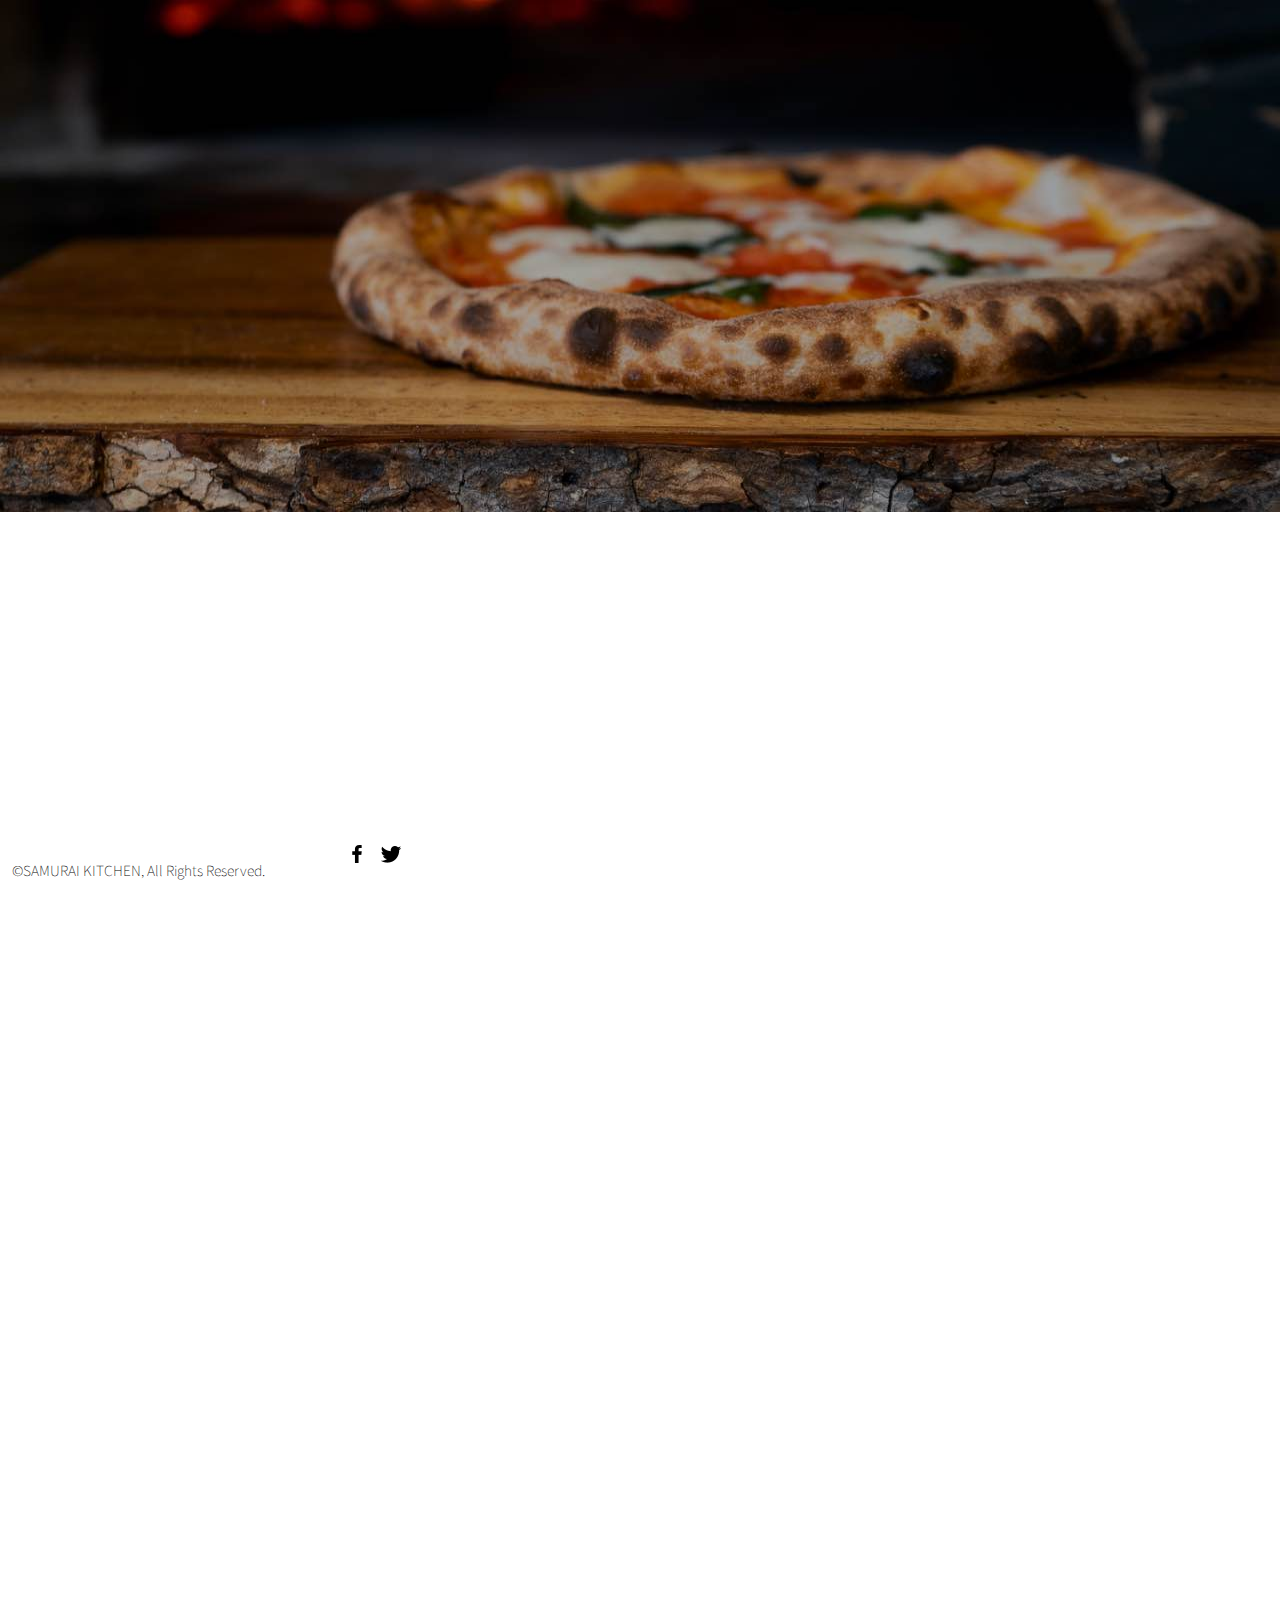
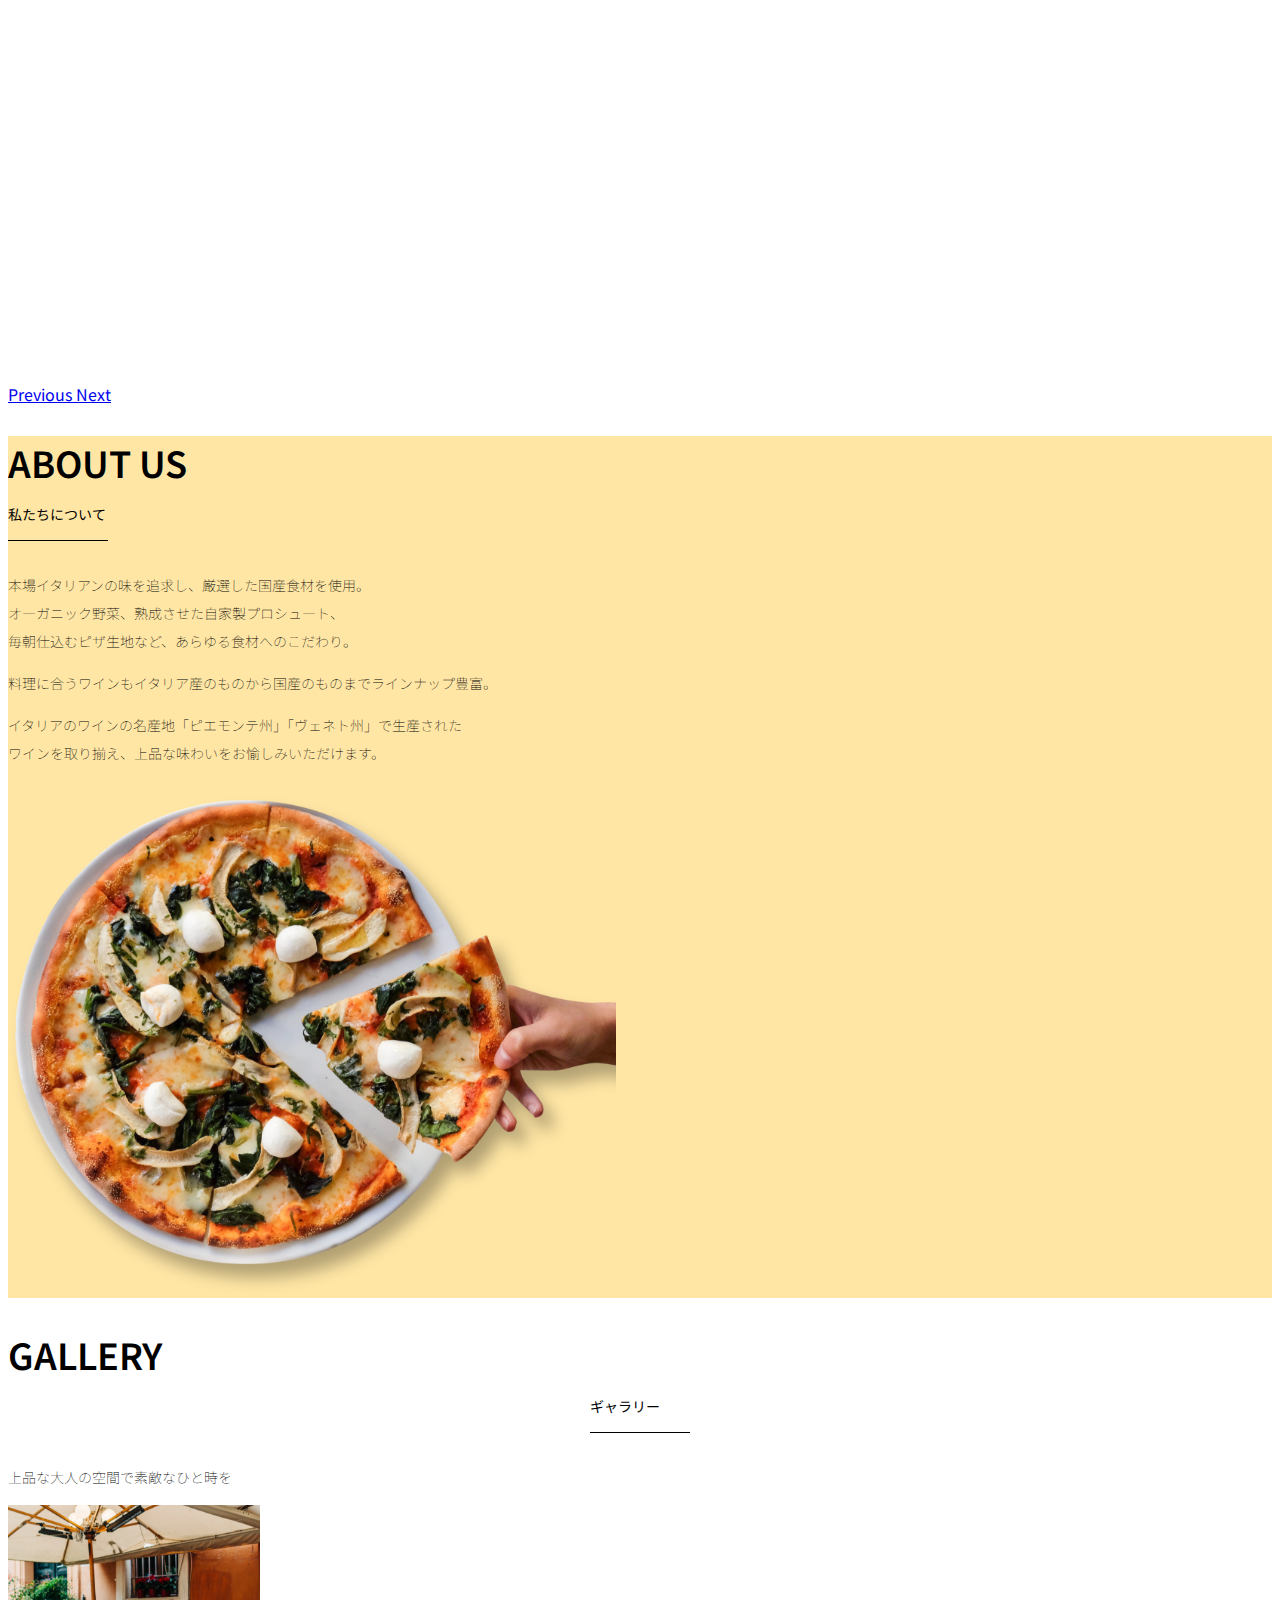
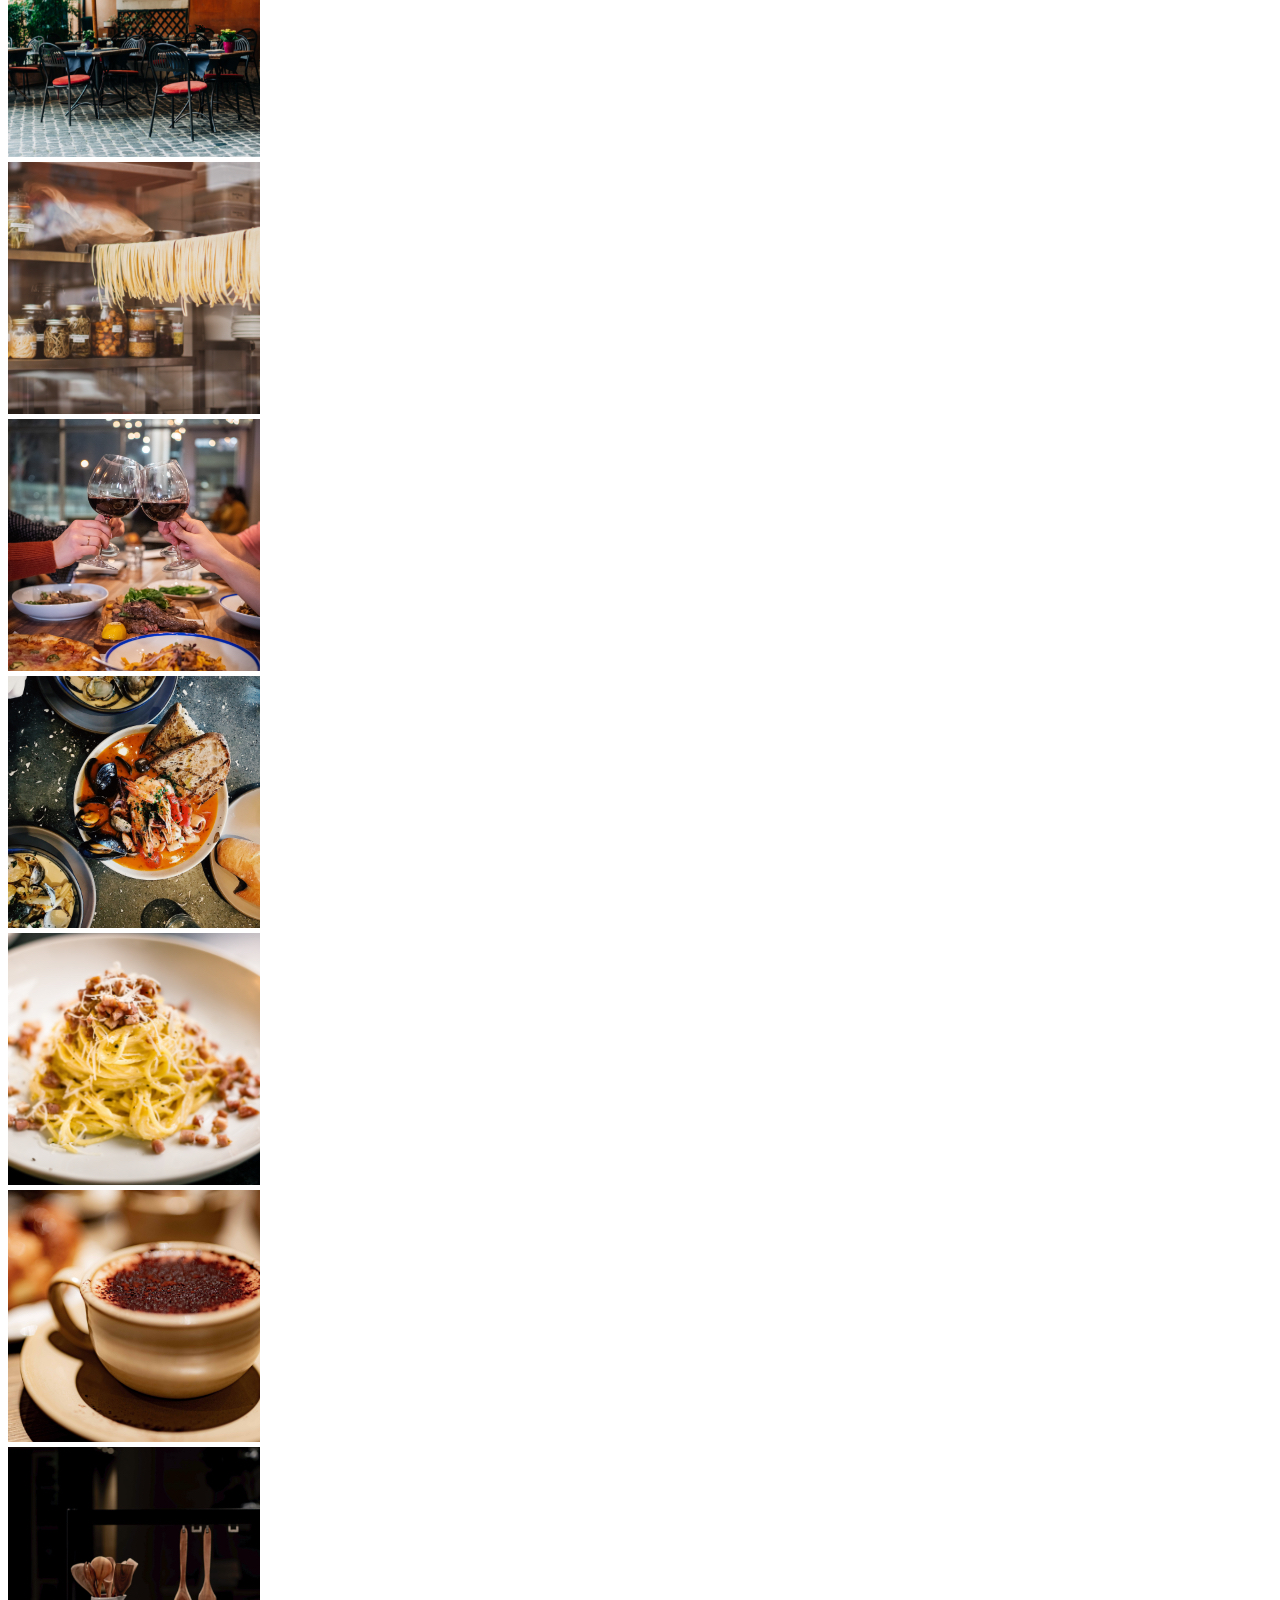
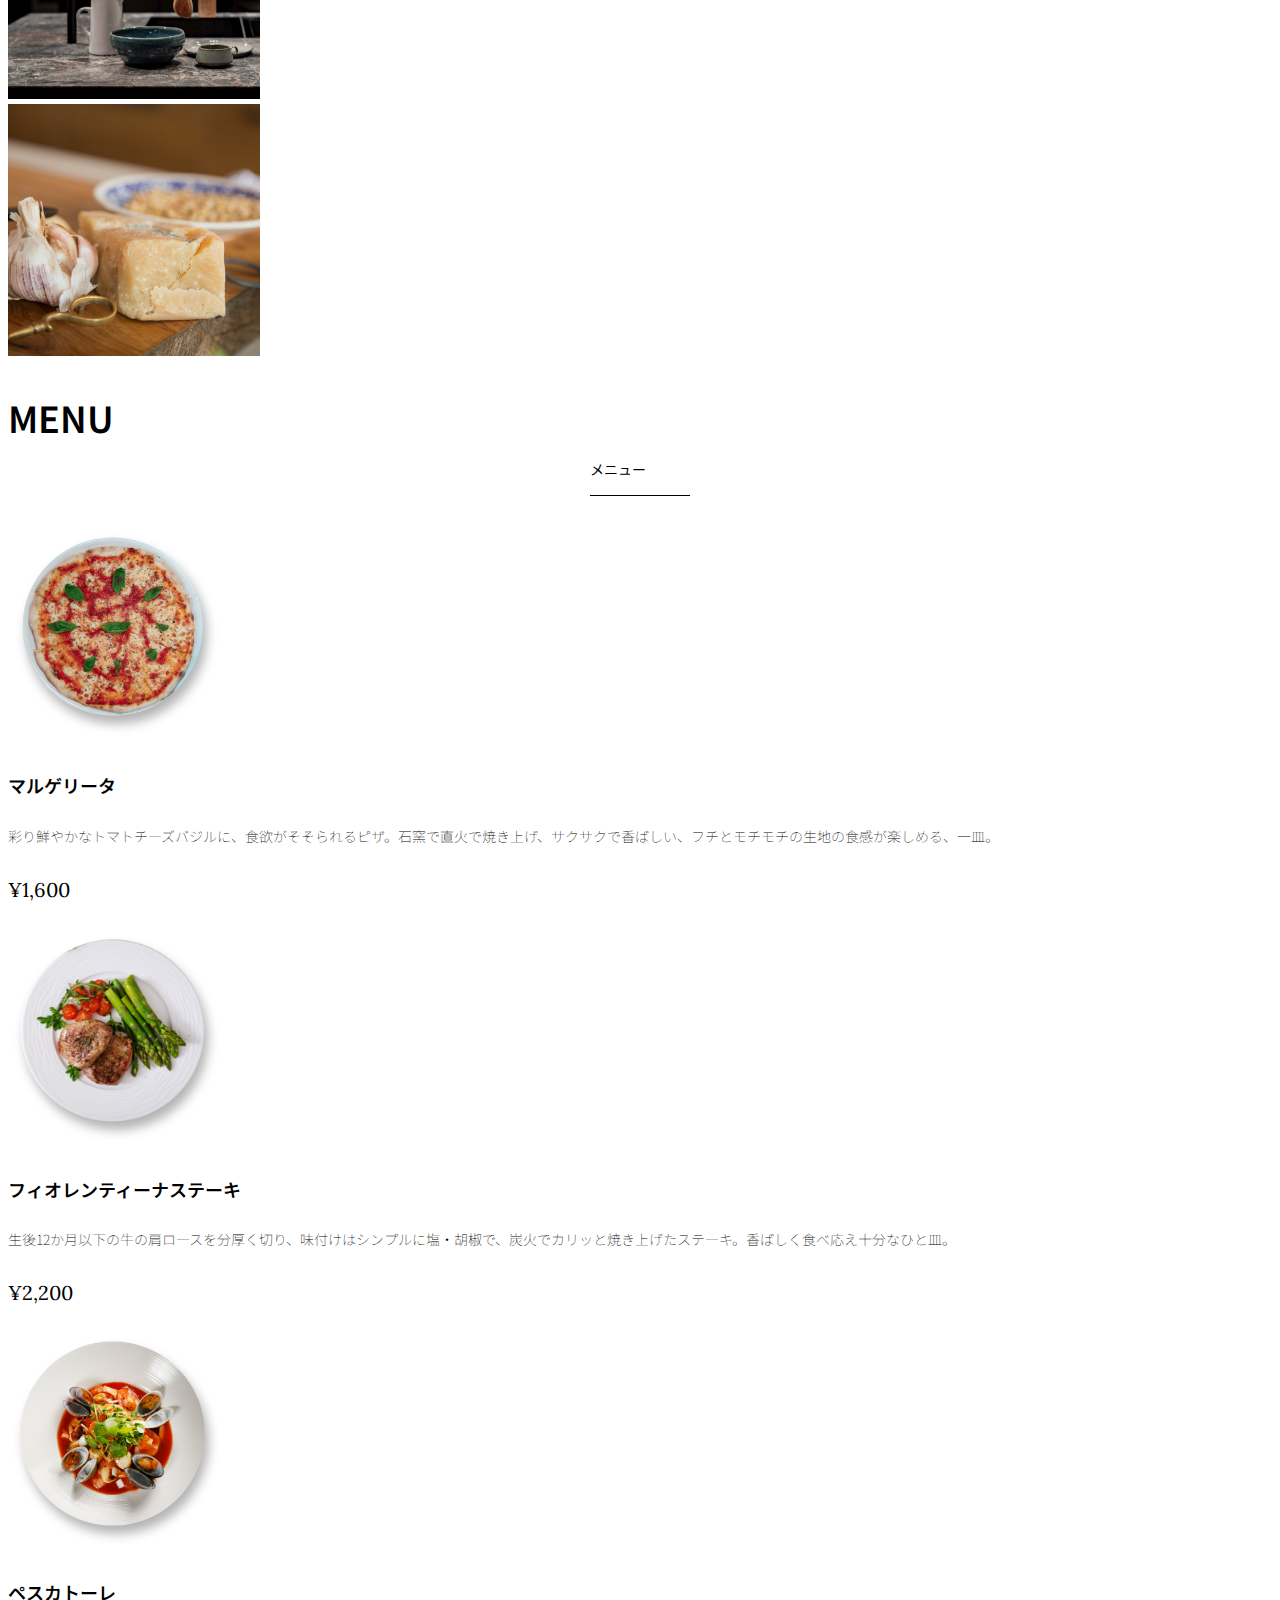
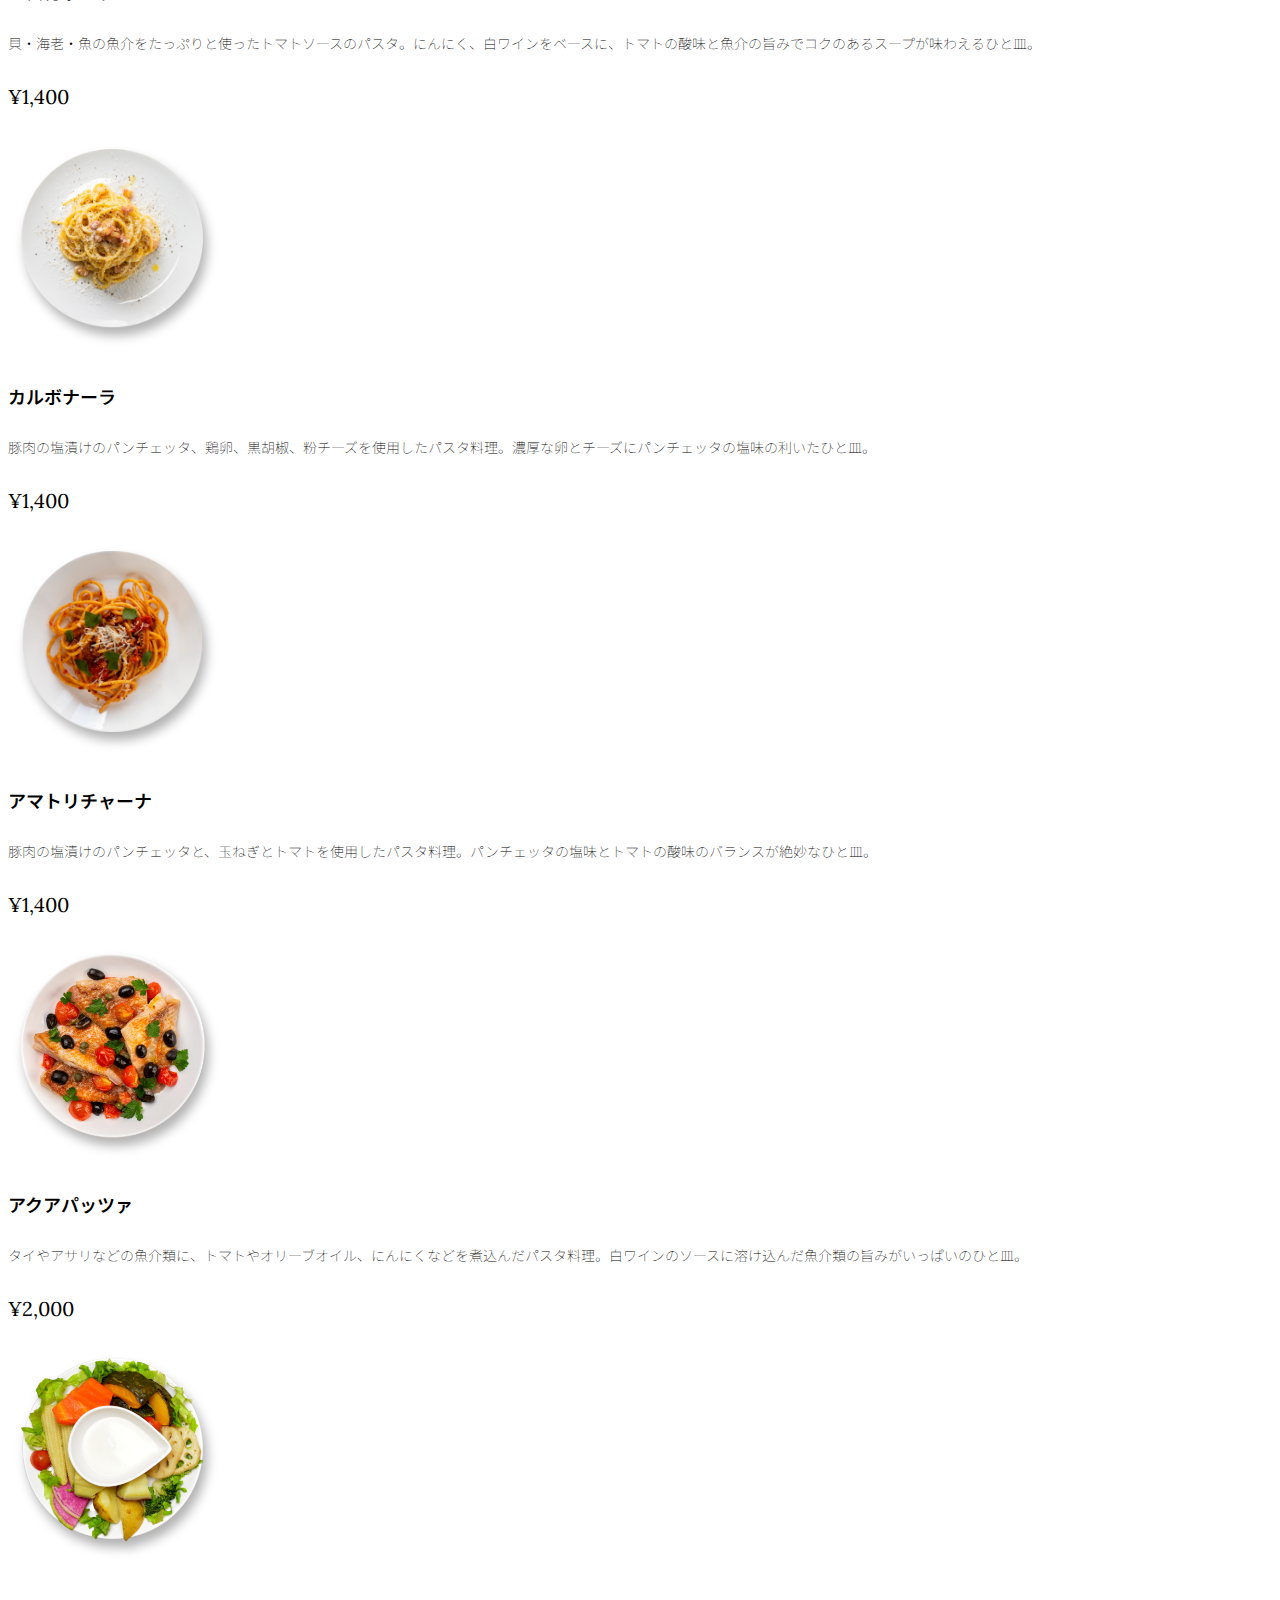
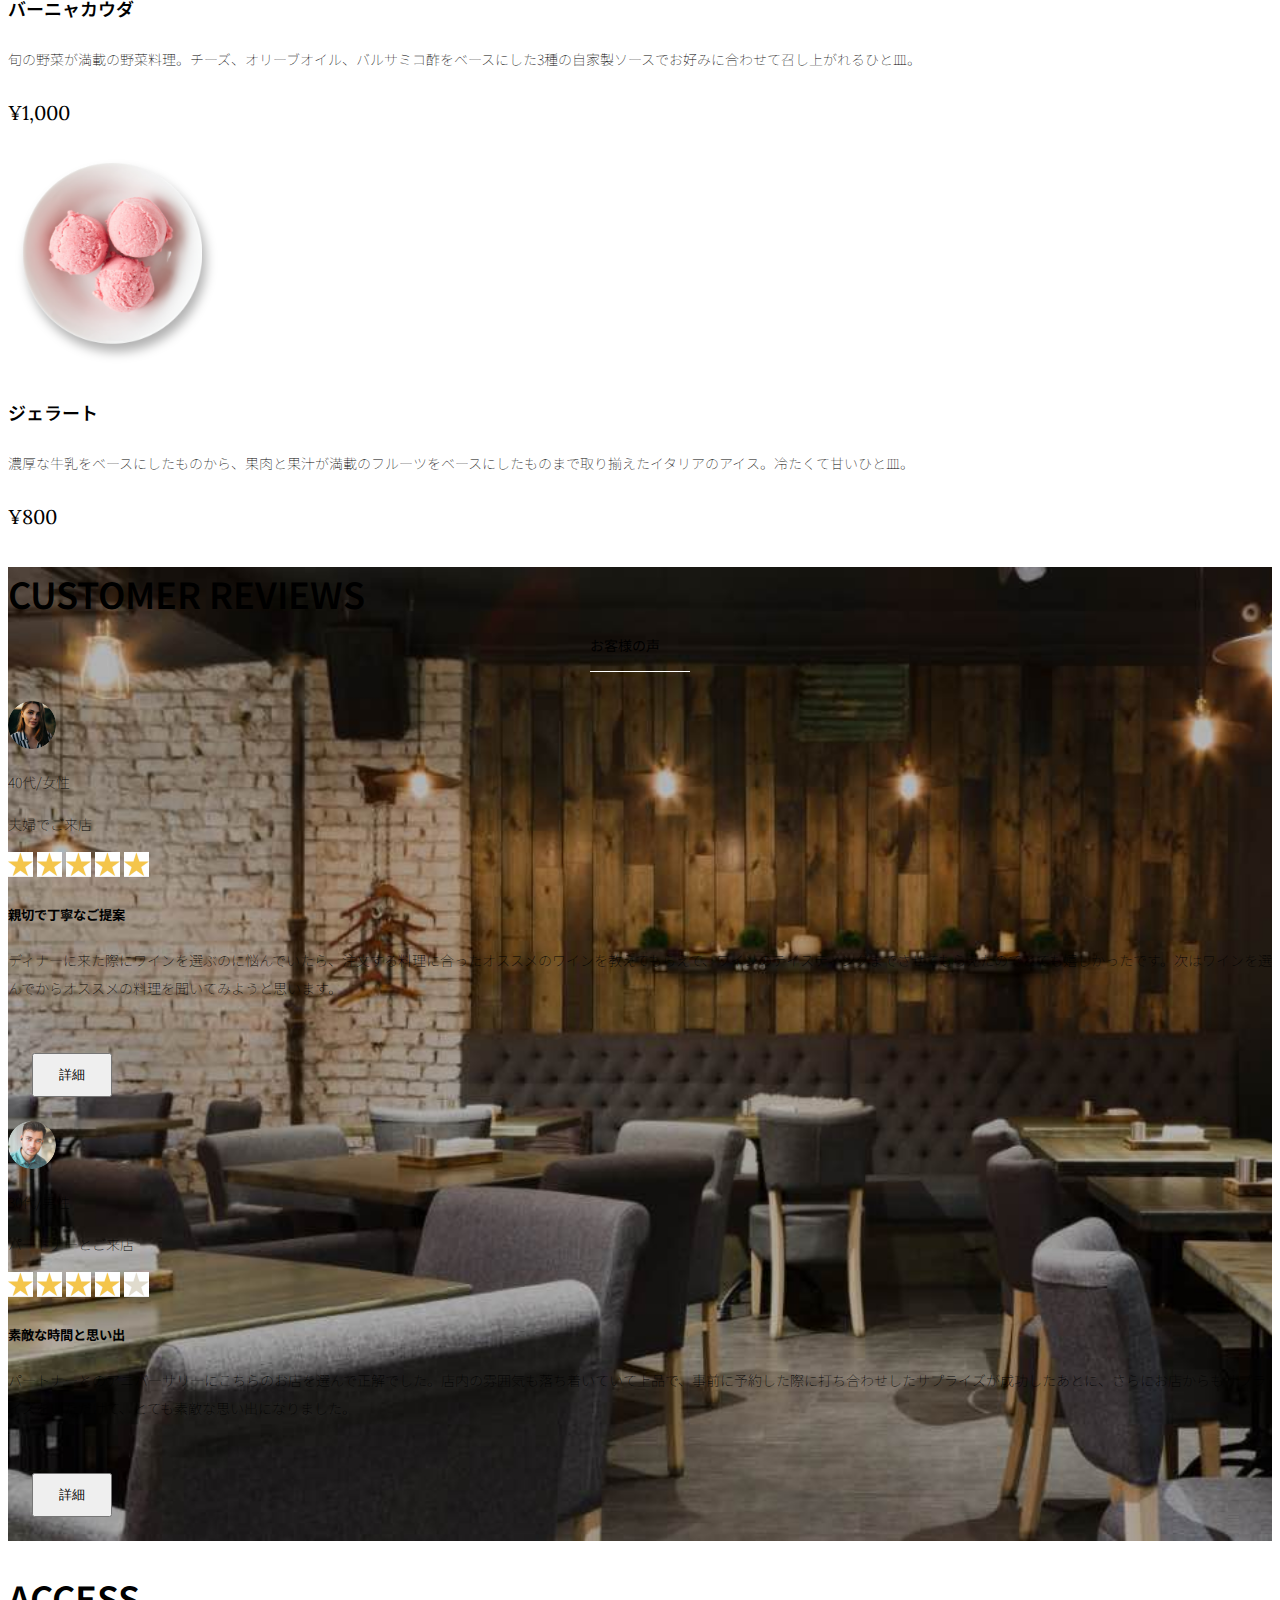
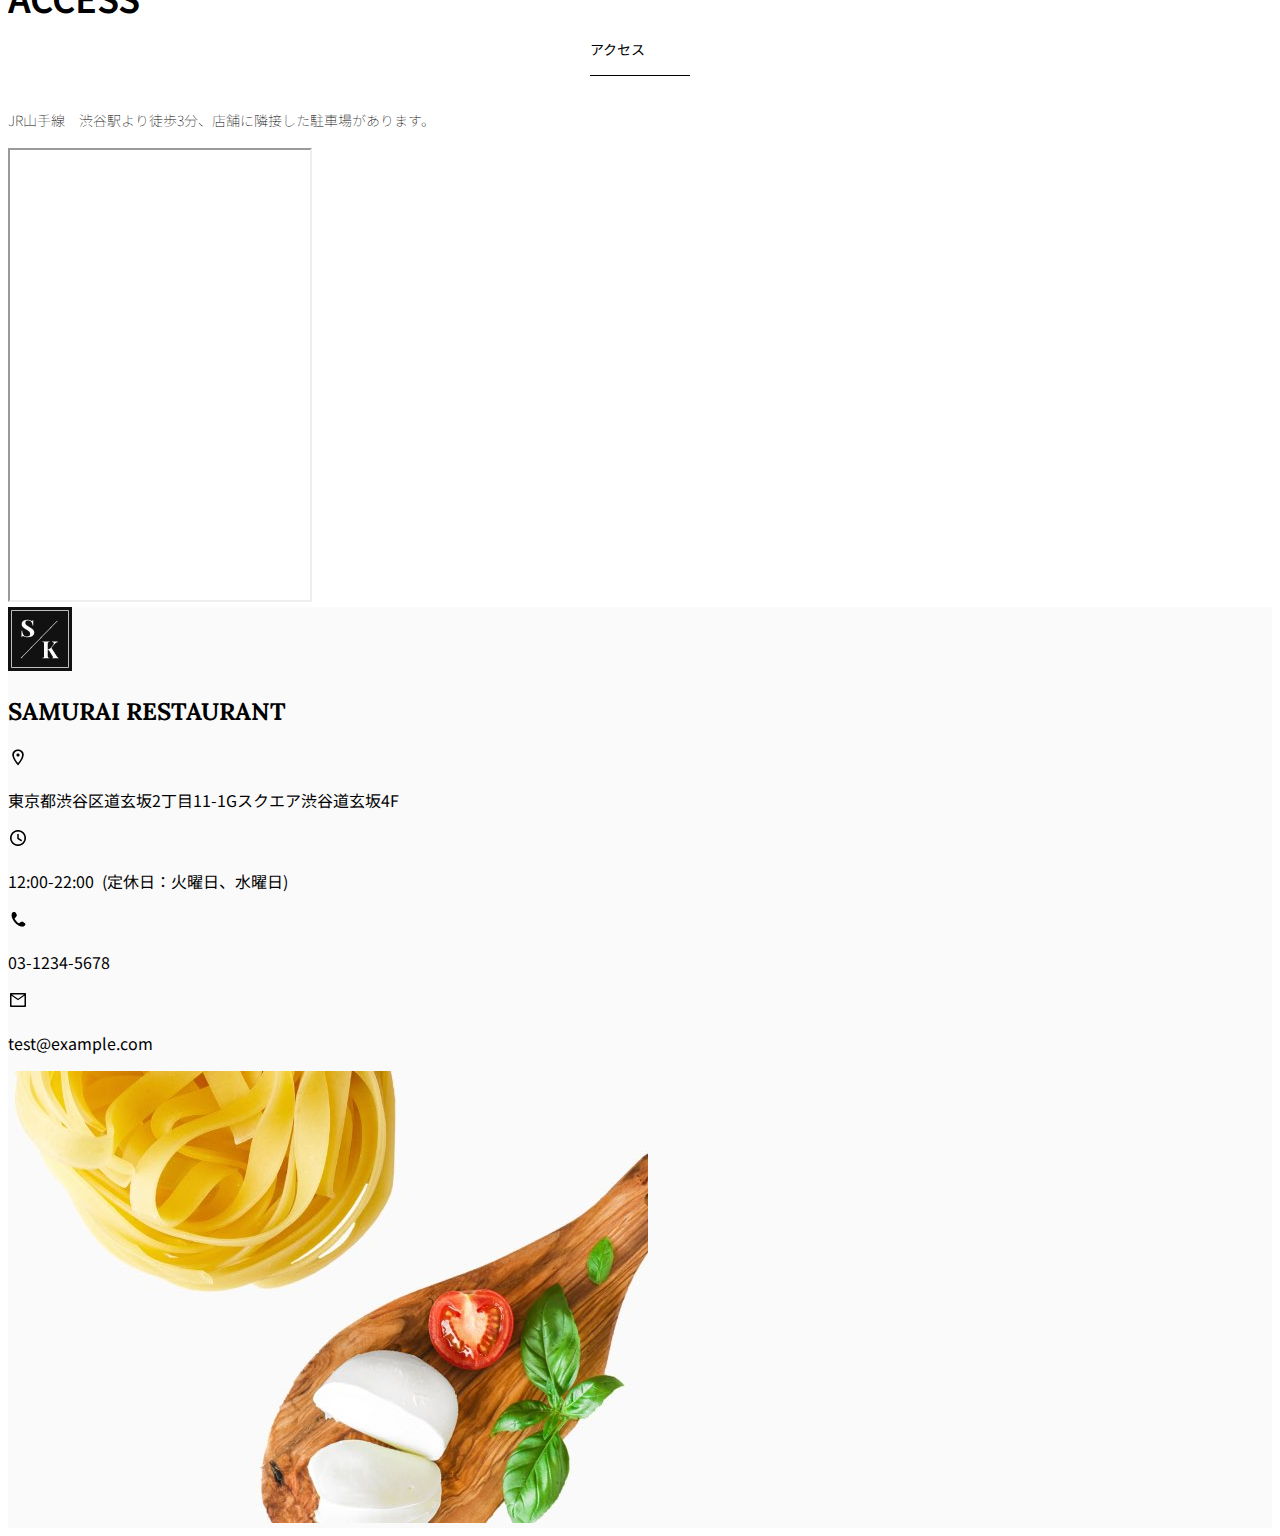
<file: index.html>
<!doctype html>
<html lang="ja">

<head>
  <meta charset="utf-8">
  <!-- マルチデバイス対応 -->
  <meta name="viewport" content="width=device-width, initial-scale=1">
  <meta name="viewport" content="width=device-width, initial-scale=1">
  <meta name="description" content="">
  <meta name="author" content="SAMURAI ENGINEER">
  <title>SAMURAI XD_HTML教材</title>
  <!-- ************************************************ bootstrap.min.cssの読み込み -->
  <!-- BootstrapのCSSの読み込み -->
  <link href="https://cdn.jsdelivr.net/npm/bootstrap@5.0.0-beta1/dist/css/bootstrap.min.css" rel="stylesheet"
    integrity="sha384-giJF6kkoqNQ00vy+HMDP7azOuL0xtbfIcaT9wjKHr8RbDVddVHyTfAAsrekwKmP1" crossorigin="anonymous">

  <!-- ************************************************ bootstrap.bundle.min.jsの読み込み -->
  <!-- BootstrapのJavaScriptライブラリの読み込み -->
  <script src="https://cdn.jsdelivr.net/npm/bootstrap@5.0.0-beta1/dist/js/bootstrap.bundle.min.js"
    integrity="sha384-ygbV9kiqUc6oa4msXn9868pTtWMgiQaeYH7/t7LECLbyPA2x65Kgf80OJFdroafW" crossorigin="anonymous" defer>
    </script>

  <!-- ************************************************ Google Font読み込み -->
  <link rel="preconnect" href="https://fonts.gstatic.com">
  <link href="https://fonts.googleapis.com/css2?family=Lora&display=swap" rel="stylesheet">
  <link href="https://fonts.googleapis.com/css2?family=Noto+Sans+JP:wght@300&display=swap" rel="stylesheet">
  <!-- ************************************************ Font Awesome -->
  <link rel="stylesheet" href="https://use.fontawesome.com/releases/v5.1.0/css/all.css"
    integrity="sha384-lKuwvrZot6UHsBSfcMvOkWwlCMgc0TaWr+30HWe3a4ltaBwTZhyTEggF5tJv8tbt" crossorigin="anonymous">
  <!-- ************************************************今回作成する styles.cssの読み込み -->
  <link href="stylesheet/style.css" rel="stylesheet">
  <!-- ************************************************  -->
</head>

<body>
  <main>
    <!-- ************************************************ ナビゲーションバー開始 -->

    <body>
      <main>
        <!-- ナビゲーションメニュー開始 -->
        <nav class="navbar navbar-expand-lg">
          <div class="container">
            <a class="navbar-brand my_navbar_brand">
              <img class="img-fluid navbar_brand_logo" src="img/site_logo.png" alt="サイトアイコン"><span>SAMURAI
                KITCHEN</span>
            </a>
            <div class="navbar-toggler hamburger_menu" data-bs-toggle="collapse" data-bs-target="#navbarNav"
              aria-controls="navbarNav" aria-expanded="false" aria-label="Toggle navigation">
              <input type="checkbox" id="hamburger_btn_check">
              <label for="hamburger_btn_check" class="hamburger_btn">
                <img class="btn_open" src="img/button_open.png" alt="ナビゲーションメニューのボタン">
                <img class="btn_close" src="img/button_close.png" alt="ナビゲーションメニューのボタン">
              </label>
            </div>
            <div class="collapse navbar-collapse justify-content-end" id="navbarNav">
              <ul class="navbar-nav">
                <li class="nav-item px-2">
                  <a class="nav-link my_nav_link my-2" aria-current="page" href="#">HOME</a>
                </li>

                <li class="nav-item px-2">
                  <a class="nav-link my_nav_link my-2" href="#about">ABOUT US</a>
                </li>

                <li class="nav-item px-2">
                  <a class="nav-link my_nav_link my-2" href="#gallery">GALLERY</a>
                </li>

                <li class="nav-item px-2">
                  <a class="nav-link my_nav_link my-2" href="#menu">MENU</a>
                </li>

                <li class="nav-item px-2">
                  <a class="nav-link my_nav_link my-2" href="#review">CUSTOMER REVIEWS</a>
                </li>

                <li class="nav-item px-2">
                  <a class="nav-link my_nav_link my-2" href="#access">ACCESS</a>
                </li>

              </ul>
            </div>
          </div>
        </nav>
        <!-- ナビゲーションメニュー終了 -->

      </main>

      <!-- ************************************************ ナビゲーションバー終了 -->

      <!-- ************************************************ カルーセル開始 -->
      <div id="myCarousel" class="carousel slide mb-5" data-bs-ride="carousel">
        <ol class="carousel-indicators">
          <li data-bs-target="#myCarousel" data-bs-slide-to="0" class="active"></li>
          <li data-bs-target="#myCarousel" data-bs-slide-to="1"></li>
          <li data-bs-target="#myCarousel" data-bs-slide-to="2"></li>
        </ol>

        <div class="carousel-inner">
          <div class="carousel-item active">
            <img src="img/slider-1.jpg" alt="SAMURAI KITCHEN-1">
            <div class="carousel-caption">
              <h1 class="my_carousel_caption">
                Welcome to<br>
                SAMURAI KITCHEN
              </h1>
            </div>
          </div>

          <div class="carousel-item">
            <img src="img/slider-2.jpg" alt="サンプル画像">
            <div class="carousel-caption">
              <h1 class="my_carousel_caption">
                The fabulous combination of&nbsp;wine&nbsp;and&nbsp;food
              </h1>
            </div>
          </div>

          <div class="carousel-item">
            <img src="img/slider-3.jpg" alt="サンプル画像">
            <div class="carousel-caption">
              <h1 class="my_carousel_caption">Get the Italian taste<br>
                at the SAMURAI&nbsp;KITCHEN
              </h1>
            </div>
          </div>

        </div>

        <a class="carousel-control-prev" href="#myCarousel" role="button" data-bs-slide="prev">
          <span class="carousel-control-prev-icon" aria-hidden="true"></span>
          <span class="visually-hidden">Previous</span>
        </a>

        <a class="carousel-control-next" href="#myCarousel" role="button" data-bs-slide="next">
          <span class="carousel-control-next-icon" aria-hidden="true"></span>
          <span class="visually-hidden">Next</span>
        </a>
      </div>

      <!-- ************************************************ カルーセル終了 -->

      <!-- ************************************************ アバウトセクション開始 -->

      <section class="about_us_bg" id="about">
        <div class="container py-5 mb-5">
          <div class="row">
            <div class="col-lg-6 text-left">
              <div class="py-5">
                <h2 class="section_title about mb-5">
                  ABOUT US
                </h2>
                <p class="mb-2">
                  本場イタリアンの味を追求し、厳選した国産食材を使用。<br>
                  オーガニック野菜、熟成させた自家製プロシュート、<br>
                  毎朝仕込むピザ生地など、あらゆる食材へのこだわり。<br>
                </p>
                <p class="mb-2">
                  料理に合うワインもイタリア産のものから国産のものまでラインナップ豊富。<br>
                </p>
                <p class="mb-2">
                  イタリアのワインの名産地「ピエモンテ州」「ヴェネト州」で生産された<br>
                  ワインを取り揃え、上品な味わいをお愉しみいただけます。<br>
                </p>
              </div>
            </div>
            <div class="col-lg-6">
              <img src="img/img-about-us.png" class="img-fluid" alt="pizza">
            </div>
          </div>
        </div>
      </section>

      <!-- ************************************************ アバウトセクション終了 -->

      <!-- ************************************************ ギャラリーセクション開始 -->

      <section id="gallery">
        <div class="container mb-5">
          <h2 class="mb-3 section_title gallery text-center">GALLERY</h2>
          <p class="text-center mb-5">
            上品な大人の空間で素敵なひと時を
          </p>

          <div class="row">
            <div class="col-6 col-lg-3 mb-4 d-flex justify-content-center">
              <img class="img-fluid" src="img/gallery-1.jpg" alt="サンプル画像">
            </div>

            <div class="col-6 col-lg-3 mb-4 d-flex justify-content-center">
              <img class="img-fluid" src="img/gallery-2.jpg" alt="サンプル画像">
            </div>

            <div class="col-6 col-lg-3 mb-4 d-flex justify-content-center">
              <img class="img-fluid" src="img/gallery-3.jpg" alt="サンプル画像">
            </div>

            <div class="col-6 col-lg-3 mb-4 d-flex justify-content-center">
              <img class="img-fluid" src="img/gallery-4.jpg" alt="サンプル画像">
            </div>

            <div class="col-6 col-lg-3 mb-4 d-flex justify-content-center">
              <img class="img-fluid" src="img/gallery-5.jpg" alt="サンプル画像">
            </div>

            <div class="col-6 col-lg-3 mb-4 d-flex justify-content-center">
              <img class="img-fluid" src="img/gallery-6.jpg" alt="サンプル画像">
            </div>

            <div class="col-6 col-lg-3 mb-4 d-flex justify-content-center">
              <img class="img-fluid" src="img/gallery-7.jpg" alt="サンプル画像">
            </div>

            <div class="col-6 col-lg-3 mb-4 d-flex justify-content-center">
              <img class="img-fluid" src="img/gallery-8.jpg" alt="サンプル画像">
            </div>

          </div>
        </div>
      </section>

      <!-- ************************************************ ギャラリーセクション終了 -->

      <!-- ************************************************ メニューセクション -->

      <section id="menu">
        <div class="container">
          <div class="row">
            <div class="col-lg-12">
              <h2 class="section_title menu text-center mb-5">MENU</h2>
            </div>
          </div>
        </div>

        <div class="container mb-5">
          <div class="row">
            <div class="col-12 col-lg-6">
              <div class="row g-0 mb-4">
                <div class="col-12 col-lg-5 text-center">
                  <img src="img/margherita.png" class="img-fluid" alt="マルゲリータ">
                </div>
                <div class="col-12 col-lg-7 p-4">
                  <h4 class="mb-0 menu_title">マルゲリータ</h4>
                  <p class="my-auto">彩り鮮やかなトマトチーズバジルに、食欲がそそられるピザ。石窯で直火で焼き上げ、サクサクで香ばしい、フチとモチモチの生地の食感が楽しめる、一皿。</p>
                  <p class="menu_price">¥1,600</p>
                </div>
              </div>
            </div>

            <div class="col-12 col-lg-6">
              <div class="row g-0 mb-4">
                <div class="col-12 col-lg-5 text-center">
                  <img src="img/steak.png" class="img-fluid" alt="フィオレンティーナステーキ">
                </div>
                <div class="col-12 col-lg-7 p-4">
                  <h4 class="mb-0 menu_title">フィオレンティーナステーキ</h4>
                  <p class="my-auto">生後12か月以下の牛の肩ロースを分厚く切り、味付けはシンプルに塩・胡椒で、炭火でカリッと焼き上げたステーキ。香ばしく食べ応え十分なひと皿。</p>
                  <p class="menu_price">¥2,200</p>
                </div>
              </div>
            </div>

            <div class="col-12 col-lg-6">
              <div class="row g-0 mb-4">
                <div class="col-12 col-lg-5 text-center">
                  <img src="img/pescatore.png" class="img-fluid" alt="ペスカトーレ">
                </div>
                <div class="col-12 col-lg-7 p-4">
                  <h4 class="mb-0 menu_title">ペスカトーレ</h4>
                  <p class="my-auto">貝・海老・魚の魚介をたっぷりと使ったトマトソースのパスタ。にんにく、白ワインをベースに、トマトの酸味と魚介の旨みでコクのあるスープが味わえるひと皿。</p>
                  <p class="menu_price">¥1,400</p>
                </div>
              </div>
            </div>

            <div class="col-12 col-lg-6">
              <div class="row g-0 mb-4">
                <div class="col-12 col-lg-5 text-center">
                  <img src="img/carbonara.png" class="img-fluid" alt="カルボナーラ">
                </div>
                <div class="col-12 col-lg-7 p-4">
                  <h4 class="mb-0 menu_title">カルボナーラ</h4>
                  <p class="my-auto">豚肉の塩漬けのパンチェッタ、鶏卵、黒胡椒、粉チーズを使用したパスタ料理。濃厚な卵とチーズにパンチェッタの塩味の利いたひと皿。</p>
                  <p class="menu_price">¥1,400</p>
                </div>
              </div>
            </div>

            <div class="col-12 col-lg-6">
              <div class="row g-0 mb-4">
                <div class="col-12 col-lg-5 text-center">
                  <img src="img/amatriciana.png" class="img-fluid" alt="アマトリチャーナ">
                </div>
                <div class="col-12 col-lg-7 p-4">
                  <h4 class="mb-0 menu_title">アマトリチャーナ</h4>
                  <p class="my-auto">豚肉の塩漬けのパンチェッタと、玉ねぎとトマトを使用したパスタ料理。パンチェッタの塩味とトマトの酸味のバランスが絶妙なひと皿。</p>
                  <p class="menu_price">¥1,400</p>
                </div>
              </div>
            </div>

            <div class="col-12 col-lg-6">
              <div class="row g-0 mb-4">
                <div class="col-12 col-lg-5 text-center">
                  <img src="img/acqua-pazza.png" class="img-fluid" alt="アクアパッツァ">
                </div>
                <div class="col-12 col-lg-7 p-4">
                  <h4 class="mb-0 menu_title">アクアパッツァ</h4>
                  <p class="my-auto">タイやアサリなどの魚介類に、トマトやオリーブオイル、にんにくなどを煮込んだパスタ料理。白ワインのソースに溶け込んだ魚介類の旨みがいっぱいのひと皿。</p>
                  <p class="menu_price">¥2,000</p>
                </div>
              </div>
            </div>

            <div class="col-12 col-lg-6">
              <div class="row g-0 mb-4">
                <div class="col-12 col-lg-5 text-center">
                  <img src="img/bagna-cauda.png" class="img-fluid" alt="バーニャカウダ">
                </div>
                <div class="col-12 col-lg-7 p-4">
                  <h4 class="mb-0 menu_title">バーニャカウダ</h4>
                  <p class="my-auto">旬の野菜が満載の野菜料理。チーズ、オリーブオイル、バルサミコ酢をベースにした3種の自家製ソースでお好みに合わせて召し上がれるひと皿。</p>
                  <p class="menu_price">¥1,000</p>
                </div>
              </div>
            </div>

            <div class="col-12 col-lg-6">
              <div class="row g-0 mb-4">
                <div class="col-12 col-lg-5 text-center">
                  <img src="img/gelato.png" class="img-fluid" alt="ジェラート">
                </div>
                <div class="col-12 col-lg-7 p-4">
                  <h4 class="mb-0 menu_title">ジェラート</h4>
                  <p class="my-auto">濃厚な牛乳をベースにしたものから、果肉と果汁が満載のフルーツをベースにしたものまで取り揃えたイタリアのアイス。冷たくて甘いひと皿。</p>
                  <p class="menu_price">¥800</p>
                </div>
              </div>
            </div>
          </div>
        </div>
      </section>

      <!-- ************************************************ メニューセクション終了 -->

      <!-- ************************************************ レビューセクション開始 -->

      <section id="review">
        <div class="review_wrapper">
          <div class="container py-5 mb-5">
            <div class="text-center mb-5">
              <h2 class="section_title review text-center text-white">CUSTOMER REVIEWS</h2>
            </div>
            <div class="row pb-5 justify-content-center">
              <div class="col-12 col-lg-5 mt-3">
                <div class="bg-white h_420">
                  <div class="p-4">
                    <div class="d-flex align-items-center">
                      <img src="img/customer-woman.png" class="reviewer_img" alt="サンプル画像">
                      <div>
                        <p class="my-0">40代/女性</p>
                        <p class="my-0">夫婦でご来店</p>
                      </div>
                    </div>
                    <div class="my-3">
                      <img src="img/star-point.png" class="star_img" alt="star">
                      <img src="img/star-point.png" class="star_img" alt="star">
                      <img src="img/star-point.png" class="star_img" alt="star">
                      <img src="img/star-point.png" class="star_img" alt="star">
                      <img src="img/star-point.png" class="star_img" alt="star">
                    </div>
                    <h5>親切で丁寧なご提案</h5>
                    <p>
                      ディナーに来た際にワインを選ぶのに悩んでいたら、注文する料理に合ったオススメのワインを教えてもらえて、ワインのテイスティングまでさせてもらえたのでとても嬉しかったです。次はワインを選んでからオススメの料理を聞いてみようと思います。
                    </p>
                    <button type="button" class="btn btn-warning shadow fix_bottom">詳細</button>
                  </div>
                </div>
              </div>
              <div class="col-12 col-lg-5 mt-3">
                <div class="bg-white h_420">
                  <div class="p-4">
                    <div class="d-flex align-items-center">
                      <img src="img/customer-man.png" class="reviewer_img" alt="サンプル画像">
                      <div>
                        <p class="my-0">30代/男性</p>
                        <p class="my-0">パートナーとご来店</p>
                      </div>
                    </div>
                    <div class="my-3">
                      <img src="img/star-point.png" class="star_img" alt="star">
                      <img src="img/star-point.png" class="star_img" alt="star">
                      <img src="img/star-point.png" class="star_img" alt="star">
                      <img src="img/star-point.png" class="star_img" alt="star">
                      <img src="img/star-no-point.png" class="star_img" alt="no-star">
                    </div>
                    <h5>素敵な時間と思い出</h5>
                    <p>
                      パートナーとのアニバーサリーにこちらのお店を選んで正解でした。店内の雰囲気も落ち着いていて上品で、事前に予約した際に打ち合わせしたサプライズが成功したあとに、さらにお店からもサプライズをいただけて、とても素敵な思い出になりました。
                    </p>
                    <button type="button" class="btn btn-warning shadow fix_bottom">詳細</button>
                  </div>
                </div>
              </div>
            </div>
          </div>
        </div>
      </section>

      <!-- ************************************************ レビューセクション終了 -->

      <!-- ************************************************ アクセスセクション開始 -->

      <section id="access">
        <div class="container">

          <div class="row">
            <div class="col-lg-12 text-center mb-5">
              <h2 class="section_title text-center access mb-5">ACCESS</h2>
              <p>JR山手線　渋谷駅より徒歩3分、店舗に隣接した駐車場があります。</p>
            </div>
          </div>
        </div>

        <div class="container mb-5 px-2">
          <iframe
            src="https://www.google.com/maps/embed?pb=!1m18!1m12!1m3!1d12967.114087343349!2d139.687349334065!3d35.657827993593834!2m3!1f0!2f0!3f0!3m2!1i1024!2i768!4f1.1!3m3!1m2!1s0x6018f5209bb80c49%3A0x7abbc1a9d7d575eb!2z5qCq5byP5Lya56S-5L6N!5e0!3m2!1sja!2sjp!4v1623882550231!5m2!1sja!2sjp"
            class="w-100" style="height: 50vh;" loading="lazy"></iframe>
        </div>
      </section>

      <!-- ************************************************ アクセスセクション終了 -->

      <!-- ************************************************ フッター開始 -->

      <footer id="footer">
        <div class="container">
          <div class="row">
            <div class="col-12 col-lg-6 position-relative">
              <div class="row pt-5">
                <div class="col-lg-2 text-center my-3">
                  <img class="img-fluid footer_brand_logo" src="img/site_logo.png" alt="サンプル画像">
                </div>
                <div class="col-lg-10 align-self-center my-3">
                  <h2 class="m-0 footer_text">SAMURAI RESTAURANT</h2>
                </div>
              </div>

              <div class="restaurant_info py-3">
                <div class="d-flex mb-3">
                  <img src="img/icon-Marker.png" alt="marker">
                  <p class="p-0 m-0">東京都渋谷区道玄坂2丁目11-1Gスクエア渋谷道玄坂4F</p>
                </div>
                <div class="d-flex mb-3">
                  <img src="img/icon-Clock.png" alt="clock">
                  <p class="p-0 m-0">12:00-22:00&nbsp;&nbsp;(定休日：火曜日、水曜日)</p>
                </div>
                <div class="d-flex mb-3">
                  <img src="img/icon-Phone.png" alt="phone">
                  <p class="p-0 m-0">03-1234-5678</p>
                </div>
                <div class="d-flex mb-3">
                  <img src="img/icon-Mail.png" alt="mail">
                  <p class="p-0 m-0">test@example.com</p>
                </div>
              </div>

              <div class="copy_right align-items-center">
                <p>
                  ©SAMURAI KITCHEN, All Rights Reserved.
                </p>
                <img src="img/icon-facebook.png" class="sns_img" alt="facebook">
                <img src="img/icon-twitter.png" class="sns_img" alt="twitter">
              </div>
            </div>

            <div class="col-12 col-lg-6 d-none d-lg-block">
              <img src="img/background-footer.jpg" alt="背景画像">
            </div>
          </div>
        </div>
      </footer>

      <!-- ************************************************ フッター終了 -->
  </main>
</body>

</html>
</file>
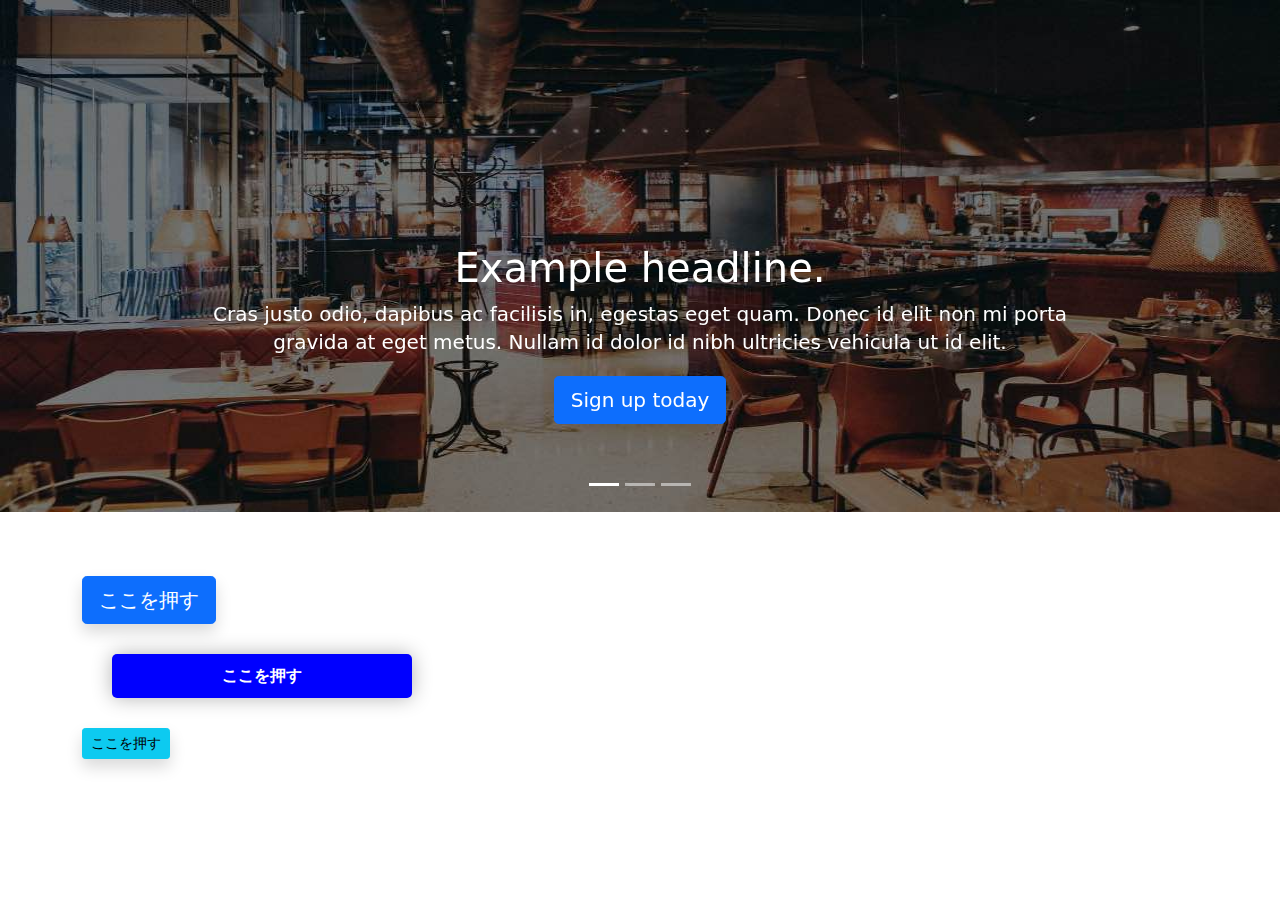
<file: kadai_003/index_for_student.html>
<!doctype html>
<html lang="ja">
  <head>
    <meta charset="utf-8">
    <meta name="viewport" content="width=device-width, initial-scale=1">
    <meta name="description" content="">
    <meta name="author" content="Mark Otto, Jacob Thornton, and Bootstrap contributors">
    <meta name="generator" content="Hugo 0.79.0">
    <title>Carousel Template · Bootstrap v5.0</title>
    <link rel="canonical" href="https://getbootstrap.com/docs/5.0/examples/carousel/">
    <!-- ************************************************ bootstrap.min.cssの読み込み -->
    <link href="dist/css/bootstrap.min.css" rel="stylesheet">
    <!-- ************************************************ carousel.cssの読み込み -->
    <link href="carousel.css" rel="stylesheet">
    <!-- ************************************************ bootstrap.bundle.min.jsの読み込み -->
    <script src="dist/js/bootstrap.bundle.min.js" defer></script>
  </head>
  <body>
    <main>
      <!-- ************************************************ カールセル開始 -->
      <!-- <div id="myCarousel" class="carousel slide" data-bs-ride="carousel"> -->
      <div id="myCarousel" class="carousel slide carousel-fade" data-bs-ride="carousel">
        <ol class="carousel-indicators">
          <li data-bs-target="#carouselExampleCaptions" data-bs-slide-to="0" class="active"></li>
          <li data-bs-target="#carouselExampleCaptions" data-bs-slide-to="1"></li>
          <li data-bs-target="#carouselExampleCaptions" data-bs-slide-to="2"></li>
        </ol>

        <!-- <div class="carousel-inner"> -->
        <div class="carousel-inner">
          <!-- <div class="carousel-item active"> -->
          <div class="carousel-item active">
            <img src="img/top_1.jpg" alt="サンプル画像1">
            <div class="container">
              <!-- <div class="carousel-caption"> -->
              <div class="carousel-caption">
                <h1>Example headline.</h1>
                <p>Cras justo odio, dapibus ac facilisis in, egestas eget quam. Donec id elit non mi porta gravida at eget
                  metus. Nullam id dolor id nibh ultricies vehicula ut id elit.</p>
                <!-- <p><a class="btn btn-lg btn-primary" href="#" role="button">Sign up today</a></p> -->
                <p><a class="btn btn-lg btn-primary" href="#" role="button">Sign up today</a></p>
              </div>
            </div>
          </div>

          <div class="carousel-item ">
            <img src="img/top_2.jpg" alt="サンプル画像2">
            <div class="container">
              <!-- <div class="carousel-caption"> -->
              <div class="carousel-caption">
                <h1>Example headline.</h1>
                <p>Cras justo odio, dapibus ac facilisis in, egestas eget quam. Donec id elit non mi porta gravida at eget
                  metus. Nullam id dolor id nibh ultricies vehicula ut id elit.</p>
                 <!-- <p><a class="btn btn-lg btn-primary" href="#" role="button">Sign up today</a></p> -->
                <p><a class="btn btn-lg btn-primary" href="#" role="button">Sign up today</a></p>
              </div>
            </div>
          </div>

          <div class="carousel-item ">
            <img src="img/top_3.jpg" alt="サンプル画像3">
            <div class="container">
              <!-- <div class="carousel-caption"> -->
              <div class="carousel-caption">
                <h1>Example headline.</h1>
                <p>Cras justo odio, dapibus ac facilisis in, egestas eget quam. Donec id elit non mi porta gravida at eget
                  metus. Nullam id dolor id nibh ultricies vehicula ut id elit.</p>
                 <!-- <p><a class="btn btn-lg btn-primary" href="#" role="button">Sign up today</a></p> -->
                <p><a class="btn btn-lg btn-primary" href="#" role="button">Sign up today</a></p>
              </div>
            </div>
          </div>

        </div>
      </div>
      <!-- ************************************************ カールセル終了 -->
      
      <div class="container">

        <style>
          .button-test { 
            /* パディング(余白)上下方向10px 左右方向30px */
            padding: 10px 30px;
            /* ボタンの幅 */
            width: 300px;
            /* 背景色 青 */
            background-color: blue;
            /* フォント　白 */
            color: white;
            /*テキスト中央揃え*/
            text-align: center;
            /*フォントを太く*/
            font-weight: bold;
            /* ボタンの角を丸める */
            border-radius: 5px;
            /* 上下左右方向の余白外側30px */
            margin: 30px;
            /* ボタンの影 */
            box-shadow: 0 0 20px 0 rgba(0, 0, 0, 30%);
          }  
        </style>

        <!--buttonテスト-->
        <button class="btn btn-primary btn-lg shadow">ここを押す</button>
        <div class="button-test">ここを押す</div>
        <a href="" class="btn btn-info btn-sm shadow">ここを押す</a>
        <br>
      
      
      </div>

    </main>
  </body>

</html>
</file>
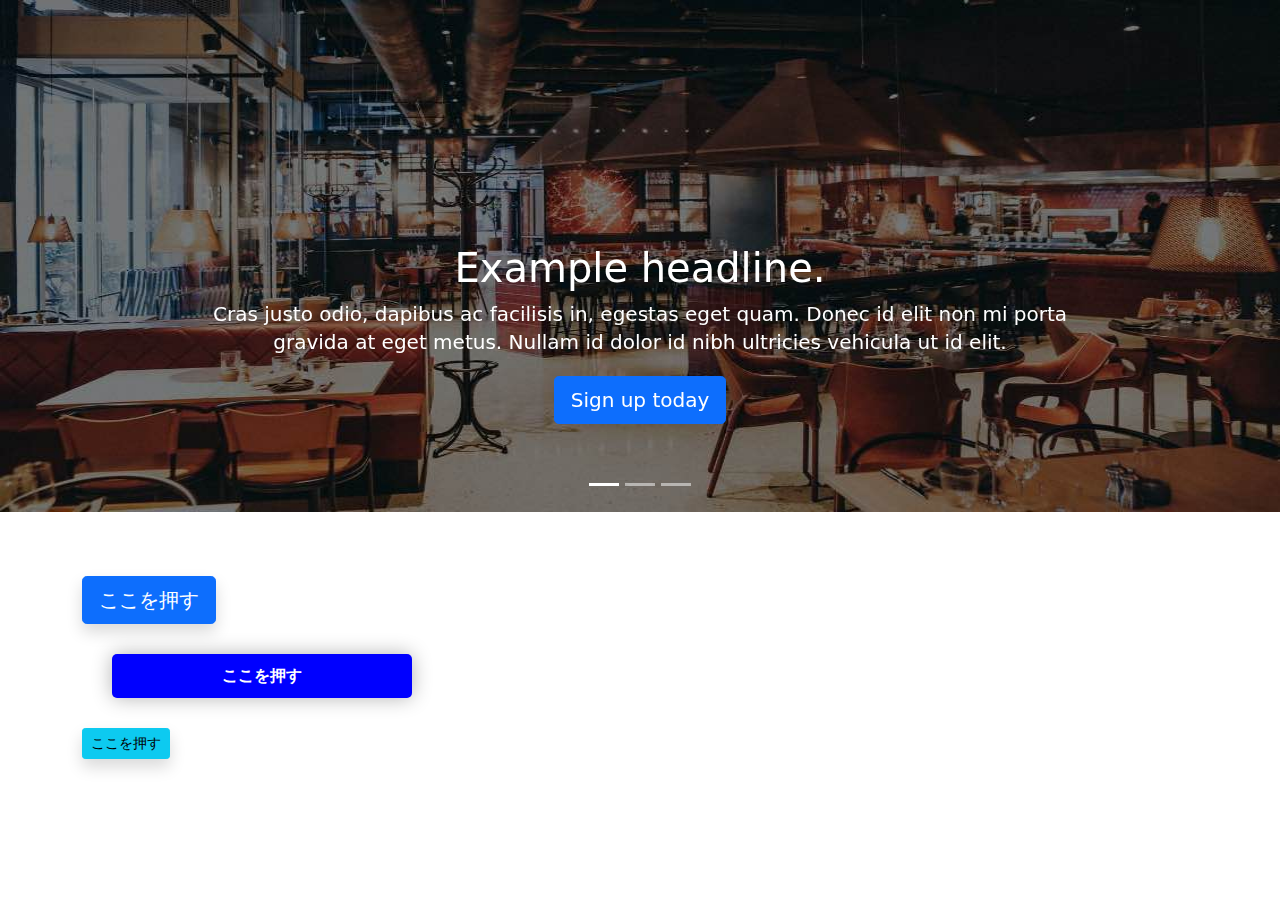
<file: kadai_004/index_for_student.html>
<!doctype html>
<html lang="ja">
  <head>
    <meta charset="utf-8">
    <meta name="viewport" content="width=device-width, initial-scale=1">
    <meta name="description" content="">
    <meta name="author" content="Mark Otto, Jacob Thornton, and Bootstrap contributors">
    <meta name="generator" content="Hugo 0.79.0">
    <title>Carousel Template · Bootstrap v5.0</title>
    <link rel="canonical" href="https://getbootstrap.com/docs/5.0/examples/carousel/">
    <!-- ************************************************ bootstrap.min.cssの読み込み -->
    <link href="dist/css/bootstrap.min.css" rel="stylesheet">
    <!-- ************************************************ carousel.cssの読み込み -->
    <link href="carousel.css" rel="stylesheet">
    <!-- ************************************************ bootstrap.bundle.min.jsの読み込み -->
    <script src="dist/js/bootstrap.bundle.min.js" defer></script>
  </head>
  <body>
    <main>
      <!-- ************************************************ カールセル開始 -->
      <!-- <div id="myCarousel" class="carousel slide" data-bs-ride="carousel"> -->
      <div id="myCarousel" class="carousel slide carousel-fade" data-bs-ride="carousel">
        <ol class="carousel-indicators">
          <li data-bs-target="#carouselExampleCaptions" data-bs-slide-to="0" class="active"></li>
          <li data-bs-target="#carouselExampleCaptions" data-bs-slide-to="1"></li>
          <li data-bs-target="#carouselExampleCaptions" data-bs-slide-to="2"></li>
        </ol>

        <!-- <div class="carousel-inner"> -->
        <div class="carousel-inner">
          <!-- <div class="carousel-item active"> -->
          <div class="carousel-item active">
            <img src="img/top_1.jpg" alt="サンプル画像1">
            <div class="container">
              <!-- <div class="carousel-caption"> -->
              <div class="carousel-caption">
                <h1>Example headline.</h1>
                <p>Cras justo odio, dapibus ac facilisis in, egestas eget quam. Donec id elit non mi porta gravida at eget
                  metus. Nullam id dolor id nibh ultricies vehicula ut id elit.</p>
                <!-- <p><a class="btn btn-lg btn-primary" href="#" role="button">Sign up today</a></p> -->
                <p><a class="btn btn-lg btn-primary" href="#" role="button">Sign up today</a></p>
              </div>
            </div>
          </div>

          <div class="carousel-item ">
            <img src="img/top_2.jpg" alt="サンプル画像2">
            <div class="container">
              <!-- <div class="carousel-caption"> -->
              <div class="carousel-caption">
                <h1>Example headline.</h1>
                <p>Cras justo odio, dapibus ac facilisis in, egestas eget quam. Donec id elit non mi porta gravida at eget
                  metus. Nullam id dolor id nibh ultricies vehicula ut id elit.</p>
                 <!-- <p><a class="btn btn-lg btn-primary" href="#" role="button">Sign up today</a></p> -->
                <p><a class="btn btn-lg btn-primary" href="#" role="button">Sign up today</a></p>
              </div>
            </div>
          </div>

          <div class="carousel-item ">
            <img src="img/top_3.jpg" alt="サンプル画像3">
            <div class="container">
              <!-- <div class="carousel-caption"> -->
              <div class="carousel-caption">
                <h1>Example headline.</h1>
                <p>Cras justo odio, dapibus ac facilisis in, egestas eget quam. Donec id elit non mi porta gravida at eget
                  metus. Nullam id dolor id nibh ultricies vehicula ut id elit.</p>
                 <!-- <p><a class="btn btn-lg btn-primary" href="#" role="button">Sign up today</a></p> -->
                <p><a class="btn btn-lg btn-primary" href="#" role="button">Sign up today</a></p>
              </div>
            </div>
          </div>

        </div>
      </div>
      <!-- ************************************************ カールセル終了 -->
      
      <div class="container">

        <style>
          .button-test { 
            /* パディング(余白)上下方向10px 左右方向30px */
            padding: 10px 30px;
            /* ボタンの幅 */
            width: 300px;
            /* 背景色 青 */
            background-color: blue;
            /* フォント　白 */
            color: white;
            /*テキスト中央揃え*/
            text-align: center;
            /*フォントを太く*/
            font-weight: bold;
            /* ボタンの角を丸める */
            border-radius: 5px;
            /* 上下左右方向の余白外側30px */
            margin: 30px;
            /* ボタンの影 */
            box-shadow: 0 0 20px 0 rgba(0, 0, 0, 30%);
          }  
        </style>

        <!--buttonテスト-->
        <button class="btn btn-primary btn-lg shadow">ここを押す</button>
        <div class="button-test">ここを押す</div>
        <a href="" class="btn btn-info btn-sm shadow">ここを押す</a>

      </div>

    </main>
  </body>

</html>
</file>
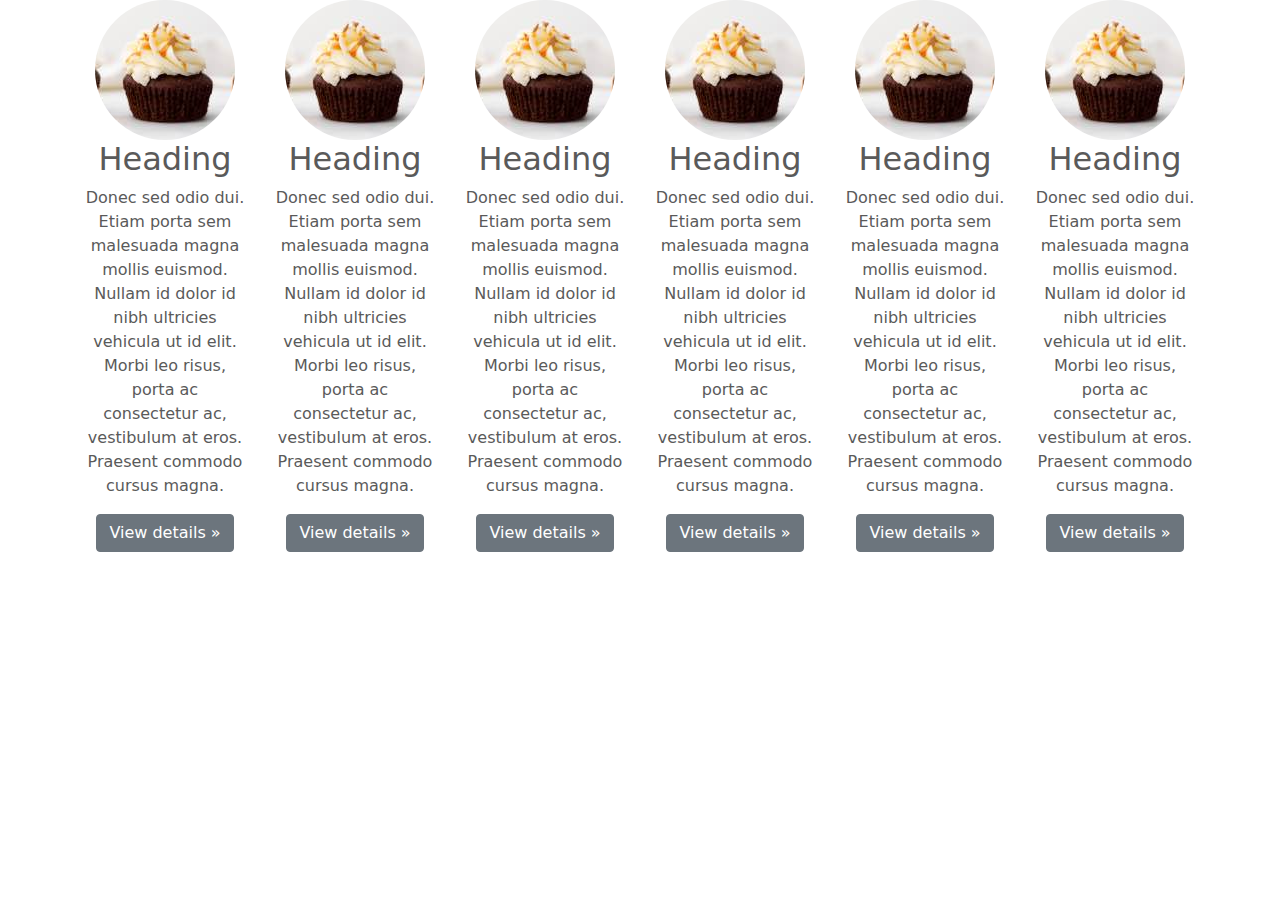
<file: kadai_005/index_for_student.html>
<!doctype html>
<html lang="ja">
  <head>
    <meta charset="utf-8">
    <meta name="viewport" content="width=device-width, initial-scale=1">
    <meta name="description" content="">
    <meta name="author" content="Mark Otto, Jacob Thornton, and Bootstrap contributors">
    <meta name="generator" content="Hugo 0.79.0">
    <title>Carousel Template · Bootstrap v5.0</title>
    <link rel="canonical" href="https://getbootstrap.com/docs/5.0/examples/carousel/">
    <!-- ************************************************ bootstrap.min.cssの読み込み -->
    <link href="dist/css/bootstrap.min.css" rel="stylesheet">
    <!-- ************************************************ carousel.cssの読み込み -->
    <link href="carousel.css" rel="stylesheet">
    <!-- ************************************************ bootstrap.bundle.min.jsの読み込み -->
    <script src="dist/js/bootstrap.bundle.min.js" defer></script>
  </head>
  <body>
    <main>

 
      
      <div class="container">
        <div class="row">

          <div class="col-6 col-md-2 text-center">
            <img src="img/cake.jpg" class="rounded-circle" alt="サンプル画像2">
            <h2>Heading</h2>
            <p>
              Donec sed odio dui. Etiam porta sem malesuada magna mollis 
              euismod. Nullam id dolor id nibh ultricies vehicula ut id elit. 
              Morbi leo risus, porta ac consectetur ac, vestibulum at eros. 
              Praesent commodo cursus magna.
            </p>
            <p><a class="btn btn-secondary" href="#" role="button">View details &raquo;</a></p>
          </div>

          <div class="col-6 col-md-2 text-center">
             <img src="img/cake.jpg" class="rounded-circle" alt="サンプル画像2">
              <h2>Heading</h2>
              <p>
              Donec sed odio dui. Etiam porta sem malesuada magna mollis 
              euismod. Nullam id dolor id nibh ultricies vehicula ut id elit. 
              Morbi leo risus, porta ac consectetur ac, vestibulum at eros. 
              Praesent commodo cursus magna.
              </p>
              <p><a class="btn btn-secondary" href="#" role="button">View details &raquo;</a></p>
          </div>

          <div class="col-6 col-md-2 text-center">
            <img src="img/cake.jpg" class="rounded-circle" alt="サンプル画像2">
              <h2>Heading</h2>
              <p>
              Donec sed odio dui. Etiam porta sem malesuada magna mollis 
              euismod. Nullam id dolor id nibh ultricies vehicula ut id elit. 
              Morbi leo risus, porta ac consectetur ac, vestibulum at eros. 
              Praesent commodo cursus magna.
              </p>
            <p><a class="btn btn-secondary" href="#" role="button">View details &raquo;</a></p>
          </div>

          <div class="col-6 col-md-2 text-center">
            <img src="img/cake.jpg" class="rounded-circle" alt="サンプル画像2">
              <h2>Heading</h2>
              <p>
              Donec sed odio dui. Etiam porta sem malesuada magna mollis 
              euismod. Nullam id dolor id nibh ultricies vehicula ut id elit. 
              Morbi leo risus, porta ac consectetur ac, vestibulum at eros. 
              Praesent commodo cursus magna.
              </p>
            <p><a class="btn btn-secondary" href="#" role="button">View details &raquo;</a></p>
          </div>

          <div class="col-6 col-md-2 text-center">
            <img src="img/cake.jpg" class="rounded-circle" alt="サンプル画像2">
              <h2>Heading</h2>
              <p>
              Donec sed odio dui. Etiam porta sem malesuada magna mollis 
              euismod. Nullam id dolor id nibh ultricies vehicula ut id elit. 
              Morbi leo risus, porta ac consectetur ac, vestibulum at eros. 
              Praesent commodo cursus magna.
              </p>
            <p><a class="btn btn-secondary" href="#" role="button">View details &raquo;</a></p>
          </div>

          <div class="col-6 col-md-2 text-center">
            <img src="img/cake.jpg" class="rounded-circle" alt="サンプル画像2">
              <h2>Heading</h2>
              <p>
              Donec sed odio dui. Etiam porta sem malesuada magna mollis 
              euismod. Nullam id dolor id nibh ultricies vehicula ut id elit. 
              Morbi leo risus, porta ac consectetur ac, vestibulum at eros. 
              Praesent commodo cursus magna.
              </p>
            <p><a class="btn btn-secondary" href="#" role="button">View details &raquo;</a></p>
          </div>

          

        </div>
      </div>

    
    </main>
  </body>

</html>
</file>
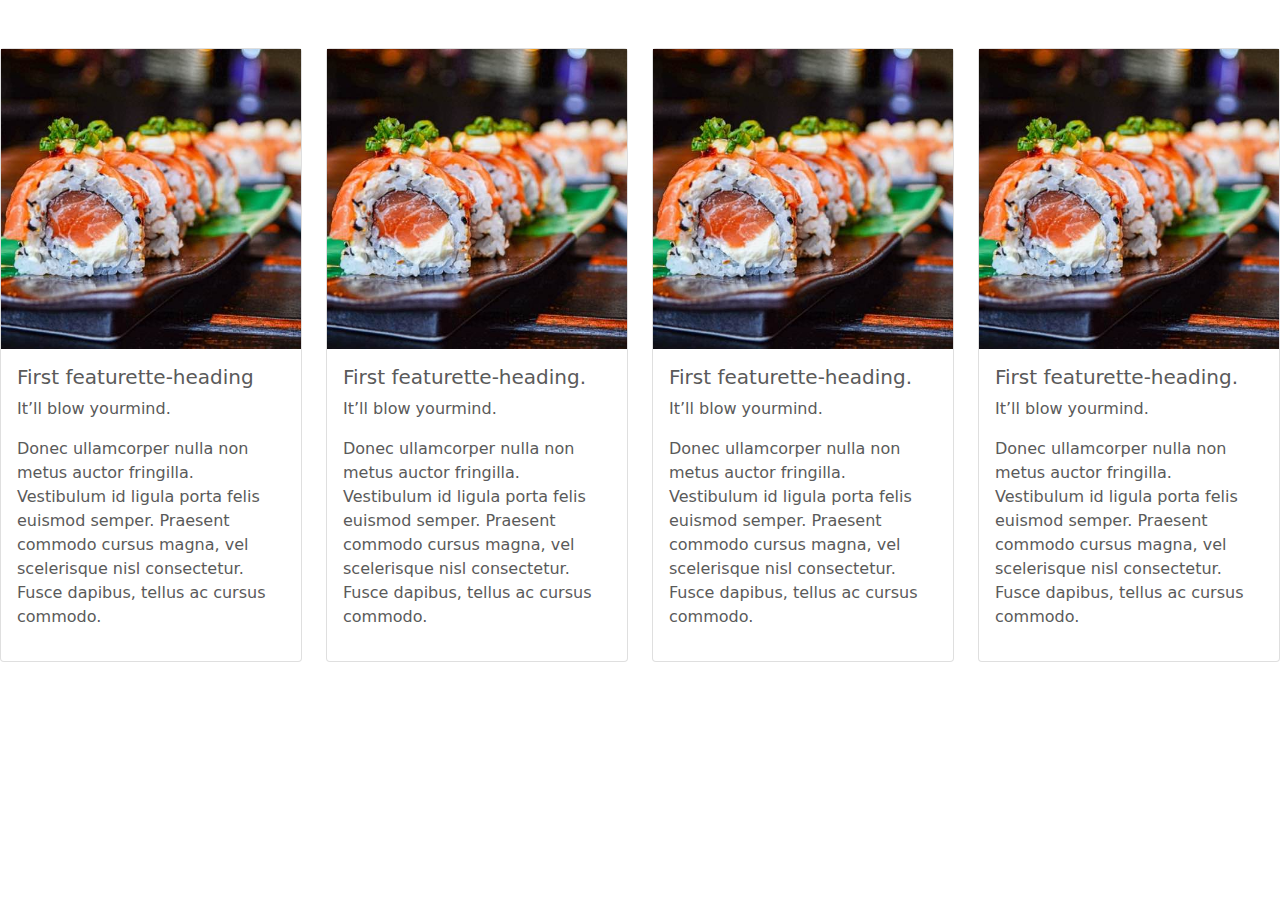
<file: kadai_006/index_for_student.html>
<!doctype html>
<html lang="ja">
  <head>
    <meta charset="utf-8">
    <meta name="viewport" content="width=device-width, initial-scale=1">
    <meta name="description" content="">
    <meta name="author" content="Mark Otto, Jacob Thornton, and Bootstrap contributors">
    <meta name="generator" content="Hugo 0.79.0">
    <title>Carousel Template · Bootstrap v5.0</title>
    <link rel="canonical" href="https://getbootstrap.com/docs/5.0/examples/carousel/">
    <!-- ************************************************ bootstrap.min.cssの読み込み -->
    <link href="dist/css/bootstrap.min.css" rel="stylesheet">
    <!-- ************************************************ carousel.cssの読み込み -->
    <link href="carousel.css" rel="stylesheet">
    <!-- ************************************************ bootstrap.bundle.min.jsの読み込み -->
    <script src="dist/js/bootstrap.bundle.min.js" defer></script>
  </head>
  <body>
    <main>
      <div class="row">
        
        <div class="col-3">
          <div class="card mt-5">
            <img src="img/sushi.jpg" class="img-fluid" alt="サンプル画像3" />
            <div class="card-body">
              <h2 class="fs-5">First featurette-heading</h2>
              <p class="fs-6">It’ll blow yourmind.</p>
              <p> Donec ullamcorper nulla non metus auctor fringilla. Vestibulum id
                  ligula porta felis euismod semper. Praesent commodo cursus magna,
                  vel scelerisque nisl consectetur. Fusce dapibus, tellus ac cursus
                  commodo.
                </p> 
            </div>
          </div>
        </div>
          
        <div class="col-3">
          <div class="card mt-5">
            <img src="img/sushi.jpg" class="img-fluid" alt="サンプル画像3" />
            <div class="card-body">
              <h2 class="fs-5">First featurette-heading.</h2>
              <p class="fs-6">It’ll blow yourmind.</p>
              <p> Donec ullamcorper nulla non metus auctor fringilla. Vestibulum id
                  ligula porta felis euismod semper. Praesent commodo cursus magna,
                  vel scelerisque nisl consectetur. Fusce dapibus, tellus ac cursus
                  commodo.
                </p> 
            </div>
          </div>
        </div>
      
        <div class="col-3">
          <div class="card mt-5">
            <img src="img/sushi.jpg" class="img-fluid" alt="サンプル画像3" />
            <div class="card-body">
              <h2 class="fs-5">First featurette-heading.</h2>
              <p class="fs-6">It’ll blow yourmind.</p>
              <p> Donec ullamcorper nulla non metus auctor fringilla. Vestibulum id
                  ligula porta felis euismod semper. Praesent commodo cursus magna,
                  vel scelerisque nisl consectetur. Fusce dapibus, tellus ac cursus
                  commodo.
                </p> 
            </div>
          </div>
        </div>

        <div class="col-3">
          <div class="card mt-5">
            <img src="img/sushi.jpg" class="img-fluid" alt="サンプル画像3" />
            <div class="card-body">
              <h2 class="fs-5">First featurette-heading.</h2>
              <p class="fs-6">It’ll blow yourmind.</p>
              <p> Donec ullamcorper nulla non metus auctor fringilla. Vestibulum id
                  ligula porta felis euismod semper. Praesent commodo cursus magna,
                  vel scelerisque nisl consectetur. Fusce dapibus, tellus ac cursus
                  commodo.
                </p> 
            </div>
          </div>
        </div>
      </div>
      
    </main>
  </body>

</html>
</file>
<file: stylesheet/style.css>
/* ----------------------------------------------- 共通 */
html,
body {
  overflow-x: hidden;
}

body {
  color: #000000;
  font-family: 'Noto Sans JP', sans-serif;
  padding-bottom: 0;
}

p {
  line-height: 2.0em;
  font-weight: 100;
  font-style: normal;
  font-size: 14px;
}



/* ----------------------------------------------- ナビゲーションバー */

.navbar_brand_logo {
  width: 32px;
  height: 32px;
  display: inline-block;
  margin-right: 15px;
}

.my_navbar_brand,
.my_nav_link {
  font-size: 16px;
  font-family: 'Lora', serif;
  color: #000000 !important;
}

.navbar-toggler {
  padding: 0 !important;
  border: none;
}

#hamburger_btn_check:checked~.hamburger_btn .btn_close {
  display: block;
}

#hamburger_btn_check:checked~.hamburger_btn .btn_open {
  display: none;
}

.btn_close {
  display: none;
}

#hamburger_btn_check {
  display: none;
}

/* ----------------------------------------------- カールセル */

/* ----------------------------------------------- カルーセル */
.my_carousel_caption {
  font-size: 52px;
  padding-top: 1.25rem;
  padding-bottom: 1.25rem;
  color: #fff;
  text-align: center;
  font-family: 'Lora', serif;
  line-height: 1.5em;
}

.my_carousel_caption::before {
  content: url(../img/logoSymbol_White.png);
  display: block;
}

@media screen and (max-width:375px) {
  .my_carousel_caption {
    font-size: 27px;
  }
}

.carousel-item {
  height: 32rem;
}

.carousel-item>img {
  position: absolute;
  top: 0;
  left: 0;
  min-width: 100%;
  height: 32rem;
}

/* ----------------------------------------------- アバウト */
.section_title {
  font-size: 36px;
  font-weight: 600;
}

.section_title::after {
  display: block;
  font-size: 14px;
  font-weight: 400;
  padding: 16px 0 16px;
  width: 100px;
  border-bottom: solid 1px #000000;
}


.about::after {
  content: "私たちについて";
}

.about_us_bg {
  background-color: #FFE6A5;
}


/* ----------------------------------------------- ギャラリー */

.gallery::after {
  content: "ギャラリー";
  margin: 0 auto 0;
}


/* ----------------------------------------------- メニュー */

.menu::after {
  content: "メニュー";
  margin: 0 auto 0;
}

.menu_title {
  font-size: 18px;
  font-weight: 600;
  font-style: normal;
}

.menu_price {
  font-size: 20px;
  font-weight: 400;
  font-family: 'Lora', serif;
}


/* ----------------------------------------------- レビュー */

.review_wrapper {
  background-image: url(../img/background-reviews.jpg);
  background-repeat: no-repeat;
  background-size: cover;
}

.review::after {
  content: "お客様の声";
  margin: 0 auto 0;
  border-bottom: solid 1px #FFFFFF;
}

.h_420 {
  height: 420px;
  position: relative;
}

.reviewer_img {
  width: 48px;
  height: 48px;
  border-radius: 50%;
  margin-right: 16px;
}

.star_img {
  width: 25px;
  height: 25px;
}

.fix_bottom {
  position: absolute;
  width: 80px;
  height: 44px;
  left: 24px;
  bottom: 24px;
}


/* ----------------------------------------------- アクセス */

.access::after {
  content: "アクセス";
  margin: 0 auto 0;
}

/* ----------------------------------------------- フッター */
#footer {
  background-color: #FAFAFA;
}

.copy_right {
  font-size: 14px;
  position: absolute;
  bottom: 1rem;
  left: 12px;
  display: flex;
}

.copy_right>p {
  margin-right: 5rem;
  margin-bottom: 0;
}

.copy_right>img.sns_img {
  height: 24px;
  width: 24px;
  margin-right: 10px;
  margin-top: 0;
}

.restaurant_info p {
  font-weight: 400;
  line-height: 1.5;
  font-size: 16px;
}

.restaurant_info img {
  width: 20px;
  height: 20px;
  margin-right: 10px;
  line-height: 1.5;
  margin-top: auto;
}

.footer_brand_logo {
  width: 64px;
  height: 64px;
  display: inline-block;
  margin-right: 15px;
}

.footer_text {
  font-size: 24px;
  font-family: 'Lora', serif;
}

@media screen and (max-width: 991px) {
  .footer_text,
  .copy_right {
    margin-top: 2rem;
    text-align: center;
    position: relative;
  }

  .copy_right>p,img {
    margin-right: 1rem;
    font-size: 14px;
    margin: 0;
    line-height: 35px;
  }
}
</file>
<file: kadai_003/carousel.css>
/* ----------------------------------------------- 全体の文字色修正と下部の余白の調整 */
body {
  /* padding-top: 3rem; */
  padding-bottom: 3rem;
  color: #5a5a5a;
}

/* ----------------------------------------------- カルーセルのカスタマイズ */
.carousel {
  margin-bottom: 4rem;
}

.carousel-caption {
  bottom: 3rem;
  z-index: 10;
}

.carousel-item {
  height: 32rem;
}

.carousel-item > img {
  position: absolute;
  top: 0;
  left: 0;
  min-width: 100%;
  height: 32rem;
}

/* ----------------------------------------------- マーケティングコンテンツ */
.marketing .col-lg-4 {
  margin-bottom: 1.5rem;
  text-align: center;
}

.marketing h2 {
  font-weight: 400;
}

/* rtl:begin:ignore */
.marketing .col-lg-4 p {
  margin-right: .75rem;
  margin-left: .75rem;
}

/* rtl:end:ignore */

/* ----------------------------------------------- フィーチャーレット */
.featurette-divider {
  margin: 5rem 0;
  /* Space out the Bootstrap <hr> more */
}

.featurette-heading {
  font-weight: 300;
  line-height: 1;
  /* rtl:remove */
  letter-spacing: -.05rem;
}

/* ----------------------------------------------- レスポンシブデザイン */
@media (min-width: 40em) {
  .carousel-caption p {
    margin-bottom: 1.25rem;
    font-size: 1.25rem;
    line-height: 1.4;
  }

  .featurette-heading {
    font-size: 50px;
  }
}

@media (min-width: 62em) {
  .featurette-heading {
    margin-top: 7rem;
  }
}
</file>
<file: kadai_004/carousel.css>
/* ----------------------------------------------- 全体の文字色修正と下部の余白の調整 */
body {
  /* padding-top: 3rem; */
  padding-bottom: 3rem;
  color: #5a5a5a;
}

/* ----------------------------------------------- カルーセルのカスタマイズ */
.carousel {
  margin-bottom: 4rem;
}

.carousel-caption {
  bottom: 3rem;
  z-index: 10;
}

.carousel-item {
  height: 32rem;
}

.carousel-item > img {
  position: absolute;
  top: 0;
  left: 0;
  min-width: 100%;
  height: 32rem;
}

/* ----------------------------------------------- マーケティングコンテンツ */
.marketing .col-lg-4 {
  margin-bottom: 1.5rem;
  text-align: center;
}

.marketing h2 {
  font-weight: 400;
}

/* rtl:begin:ignore */
.marketing .col-lg-4 p {
  margin-right: .75rem;
  margin-left: .75rem;
}

/* rtl:end:ignore */

/* ----------------------------------------------- フィーチャーレット */
.featurette-divider {
  margin: 5rem 0;
  /* Space out the Bootstrap <hr> more */
}

.featurette-heading {
  font-weight: 300;
  line-height: 1;
  /* rtl:remove */
  letter-spacing: -.05rem;
}

/* ----------------------------------------------- レスポンシブデザイン */
@media (min-width: 40em) {
  .carousel-caption p {
    margin-bottom: 1.25rem;
    font-size: 1.25rem;
    line-height: 1.4;
  }

  .featurette-heading {
    font-size: 50px;
  }
}

@media (min-width: 62em) {
  .featurette-heading {
    margin-top: 7rem;
  }
}
</file>
<file: kadai_005/carousel.css>
/* ----------------------------------------------- 全体の文字色修正と下部の余白の調整 */
body {
  /* padding-top: 3rem; */
  padding-bottom: 3rem;
  color: #5a5a5a;
}

/* ----------------------------------------------- カルーセルのカスタマイズ */
.carousel {
  margin-bottom: 4rem;
}

.carousel-caption {
  bottom: 3rem;
  z-index: 10;
}

.carousel-item {
  height: 32rem;
}

.carousel-item > img {
  position: absolute;
  top: 0;
  left: 0;
  min-width: 100%;
  height: 32rem;
}

/* ----------------------------------------------- マーケティングコンテンツ */
.marketing .col-lg-4 {
  margin-bottom: 1.5rem;
  text-align: center;
}

.marketing h2 {
  font-weight: 400;
}

/* rtl:begin:ignore */
.marketing .col-lg-4 p {
  margin-right: .75rem;
  margin-left: .75rem;
}

/* rtl:end:ignore */

/* ----------------------------------------------- フィーチャーレット */
.featurette-divider {
  margin: 5rem 0;
  /* Space out the Bootstrap <hr> more */
}

.featurette-heading {
  font-weight: 300;
  line-height: 1;
  /* rtl:remove */
  letter-spacing: -.05rem;
}

/* ----------------------------------------------- レスポンシブデザイン */
@media (min-width: 40em) {
  .carousel-caption p {
    margin-bottom: 1.25rem;
    font-size: 1.25rem;
    line-height: 1.4;
  }

  .featurette-heading {
    font-size: 50px;
  }
}

@media (min-width: 62em) {
  .featurette-heading {
    margin-top: 7rem;
  }
}
</file>
<file: kadai_006/carousel.css>
/* ----------------------------------------------- 全体の文字色修正と下部の余白の調整 */
body {
  /* padding-top: 3rem; */
  padding-bottom: 3rem;
  color: #5a5a5a;
}

/* ----------------------------------------------- カルーセルのカスタマイズ */
.carousel {
  margin-bottom: 4rem;
}

.carousel-caption {
  bottom: 3rem;
  z-index: 10;
}

.carousel-item {
  height: 32rem;
}

.carousel-item > img {
  position: absolute;
  top: 0;
  left: 0;
  min-width: 100%;
  height: 32rem;
}

/* ----------------------------------------------- マーケティングコンテンツ */
.marketing .col-lg-4 {
  margin-bottom: 1.5rem;
  text-align: center;
}

.marketing h2 {
  font-weight: 400;
}

/* rtl:begin:ignore */
.marketing .col-lg-4 p {
  margin-right: .75rem;
  margin-left: .75rem;
}

/* rtl:end:ignore */

/* ----------------------------------------------- フィーチャーレット */
.featurette-divider {
  margin: 5rem 0;
  /* Space out the Bootstrap <hr> more */
}

.featurette-heading {
  font-weight: 300;
  line-height: 1;
  /* rtl:remove */
  letter-spacing: -.05rem;
}

/* ----------------------------------------------- レスポンシブデザイン */
@media (min-width: 40em) {
  .carousel-caption p {
    margin-bottom: 1.25rem;
    font-size: 1.25rem;
    line-height: 1.4;
  }

  .featurette-heading {
    font-size: 50px;
  }
}

@media (min-width: 62em) {
  .featurette-heading {
    margin-top: 7rem;
  }
}
</file>
